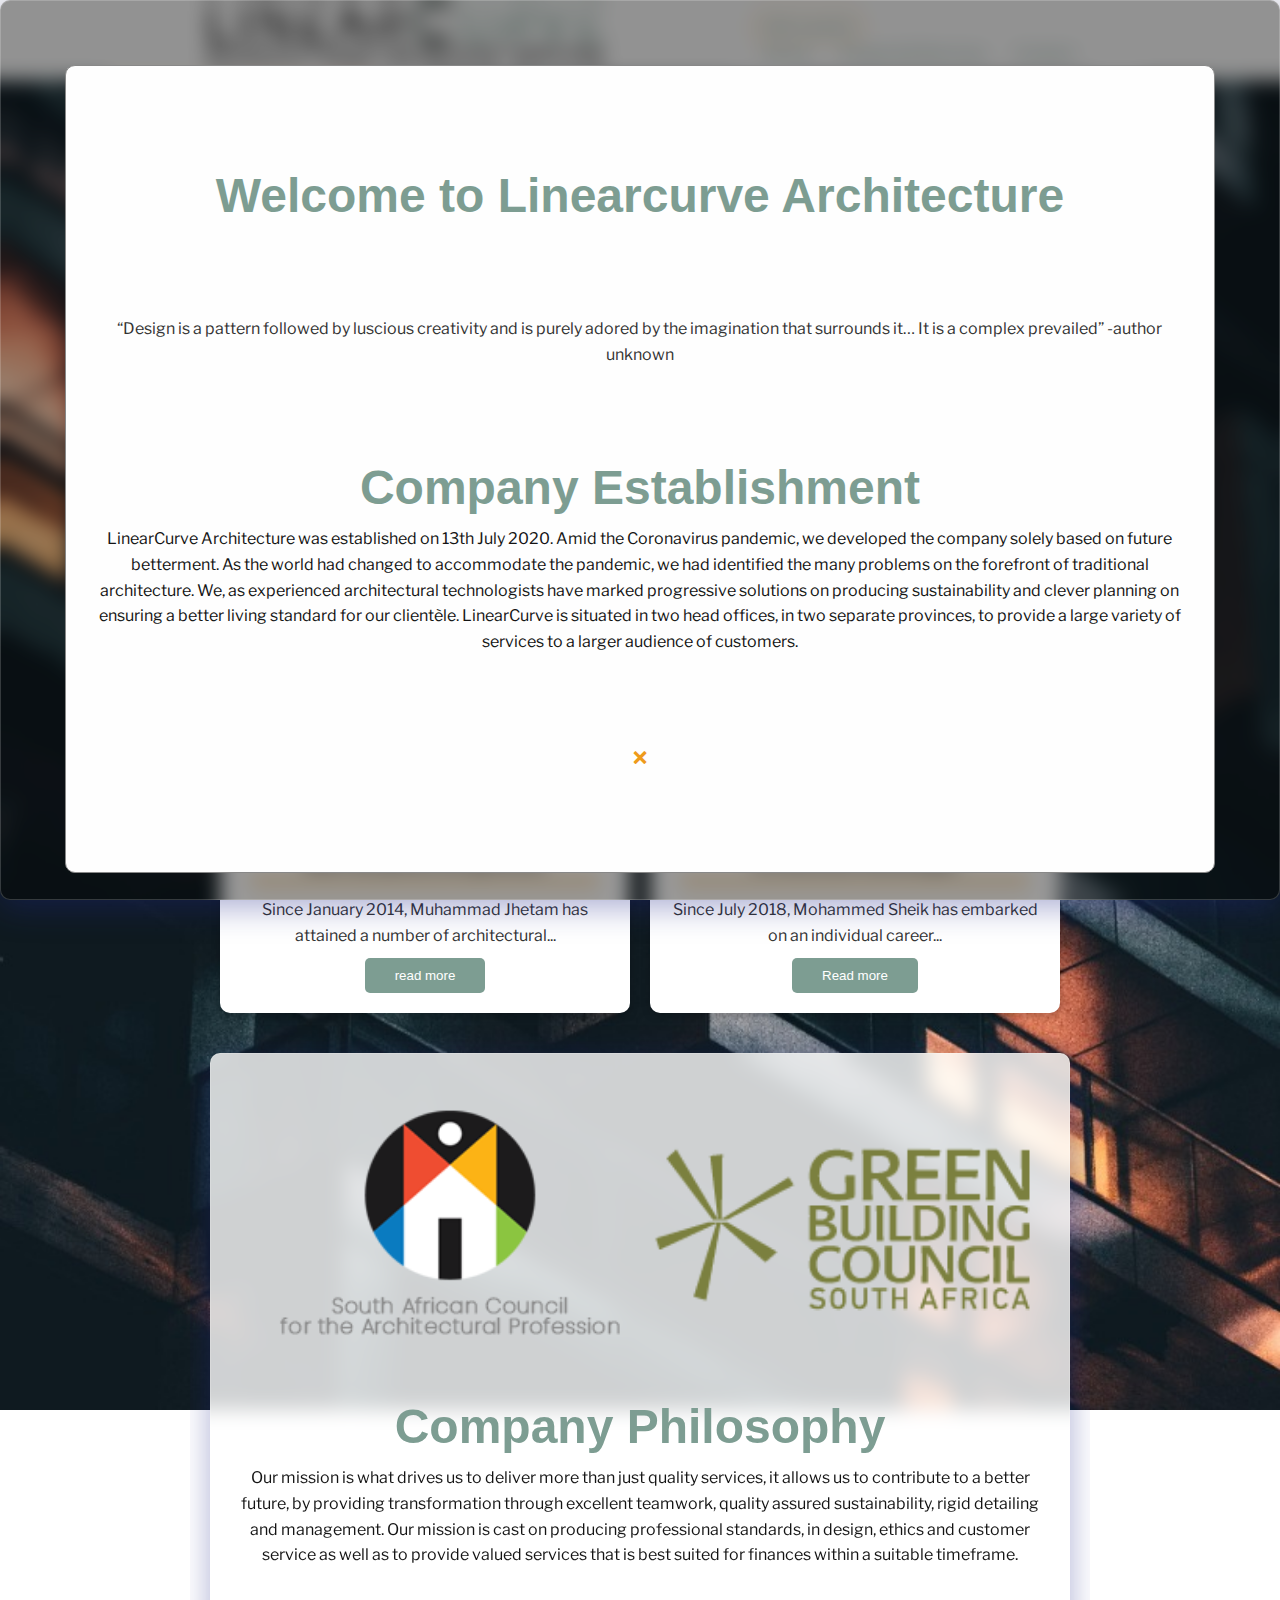
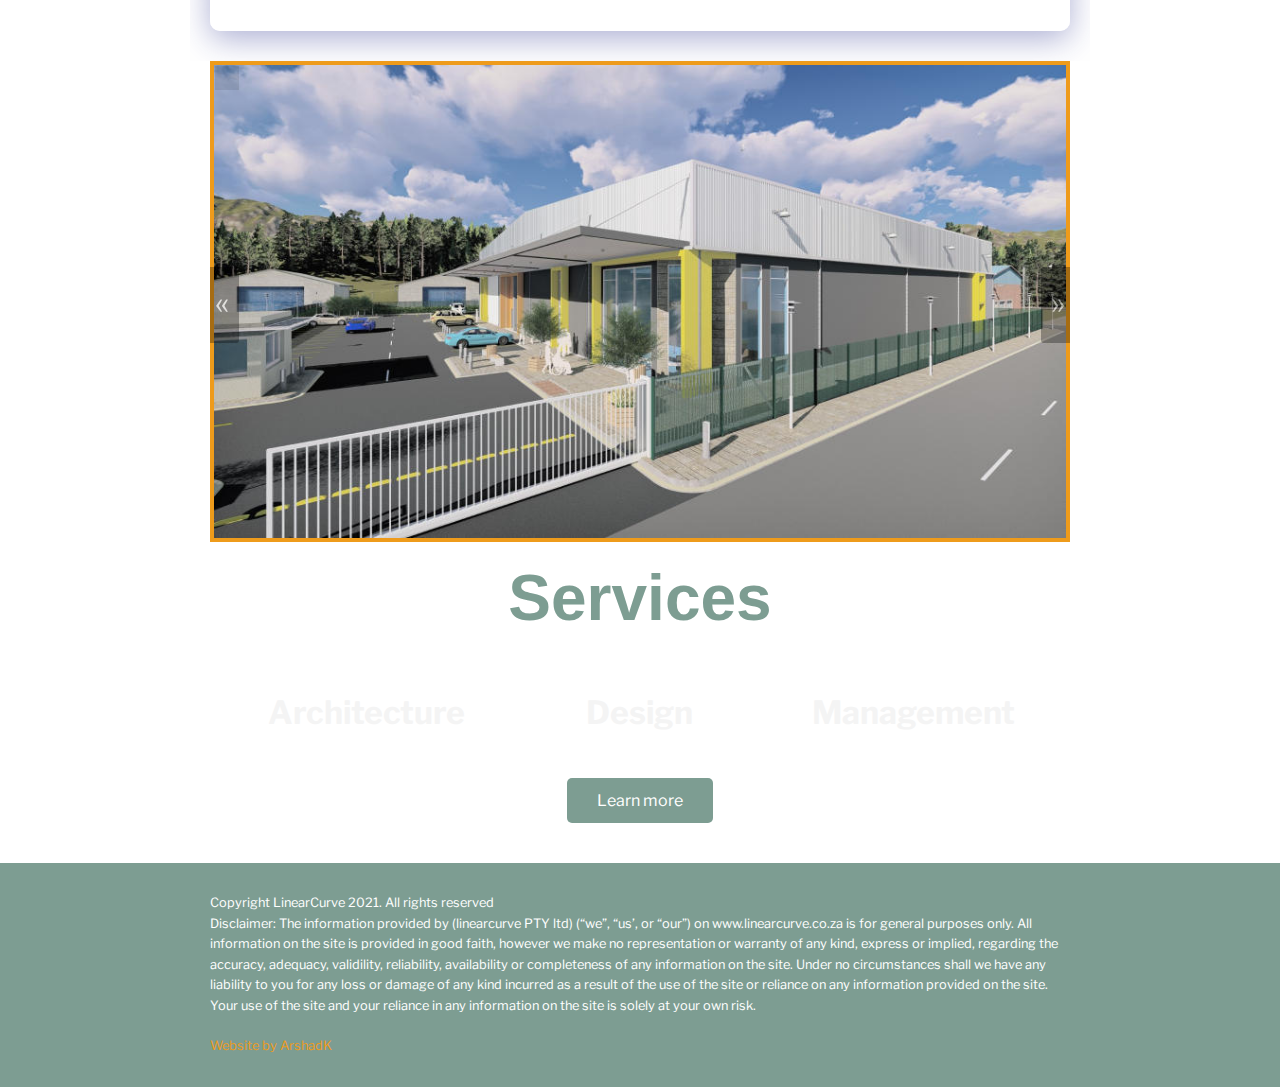
<file: index.html>
<!DOCTYPE html>
<html lang="en">
  <head>
    <meta charset="UTF-8" />
    <meta name="viewport" content="width=device-width, initial-scale=1.0" />
    <link
      rel="stylesheet"
      href="https://cdnjs.cloudflare.com/ajax/libs/font-awesome/5.15.1/css/all.min.css"
      integrity="sha512-+4zCK9k+qNFUR5X+cKL9EIR+ZOhtIloNl9GIKS57V1MyNsYpYcUrUeQc9vNfzsWfV28IaLL3i96P9sdNyeRssA=="
      crossorigin="anonymous"
    />
    <link rel="stylesheet" href="./styles/utilities.css" />
    <link rel="stylesheet" href="./styles/styles.css" />
    <script src="./scripts/scripts.js" defer></script>
    <script src="./scripts/button.js" defer></script>
    <script src="http://hammerjs.github.io/dist/hammer.min.js"></script>

    <title>LinearCurve | Architecture Design Management</title>
  </head>
  <body>
    <!-- Modal -->

    <div id="myModal" class="modal text-center center">
      <!-- Modal content -->
      <div class="modal-content modal-text">
        <h1 class="font2 lg bold text-primary">Welcome to Linearcurve Architecture</h1>
        <p>“Design is a pattern followed by luscious creativity and is purely adored by the imagination that surrounds it… It is a complex prevailed” -author unknown</p>
        <div class="text-center">
          <h1 class="text-primary lg bold font2">Company Establishment</h1>

          <p class="text-dark text-center">
            LinearCurve Architecture was established on 13th July 2020. Amid the
            Coronavirus pandemic, we developed the company solely based on
            future betterment. As the world had changed to accommodate the
            pandemic, we had identified the many problems on the forefront of
            traditional architecture. We, as experienced architectural
            technologists have marked progressive solutions on producing
            sustainability and clever planning on ensuring a better living
            standard for our clientèle. LinearCurve is situated in two head
            offices, in two separate provinces, to provide a large variety of
            services to a larger audience of customers.
          </p>
        </div>
        
        <span class="close">&times;</span>
      </div>
    </div>

    <!-- Scroll to top -->

    <button onclick="topFunction()" id="myBtn" title="Go to top" class="btn">
      Top <i class="arrow up"></i>
    </button>

    <!-- Navbar -->

    <div class="navbar" id="navbar">
      <div class="nav-container flex">
        <a href="index.html" class="logo-a"
          ><img
            src="./images/linearcurve-logo.png"
            alt="logo"
            class="logo hover"
        /></a>
        <div>
          <nav class="social-nav flex">
            <a href="contact.html" class="btn btn-outline2 shown"
              >Get a quote</a
            >
            <ul>
              <li class="hover">
                <a href="https://www.facebook.com/linearcurveSA" target="blank"
                  ><i class="fab fa-facebook-square"></i
                ></a>
              </li>
              <li class="hover">
                <a
                  href="https://www.instagram.com/linear_curve_sa/?hl=en"
                  target="blank"
                  ><i class="fab fa-instagram"></i
                ></a>
              </li>
              <li class="hover">
                <a href="#" target="blank"><i class="fab fa-youtube"></i></a>
              </li>
              <li class="hover">
                <a href="#" target="blank"><i class="fab fa-twitter"></i></a>
              </li>
              <li>
                <a href="contact.html" class="btn btn-outline2 hidden-nav"
                  >Get a quote</a
                >
              </li>
            </ul>
          </nav>
          <nav class="page-nav flex">
            <ul>
              <li class="hover"><a href="index.html">Home</a></li>
              <li class="hover">
                <a href="projects.html">Projects & Services</a>
              </li>
              <li class="hover"><a href="contact.html">Contact</a></li>
              
            </ul>
          </nav>
        </div>
      </div>
    </div>

    <!-- Hero -->
    <section class="hero container slide-in-right">
      <div class="glass">
        <h1 class="font2">Our Vision</h1>
        <p>
          Our vision is to continuously promote modern sustainable design
          methods within architecture, in-line with the african vision. Our name
          will be known for providing an efficient and resilient african
          business that thrives in client satisfaction in both local and global
          market sector. Our vision is to be the competitor of choice among the
          nation while sustaining expert level skillsets and state of the art
          technology. Our main vision is to expand human potential and ambition
          by creating suitable comfortable environments for livelihood.
        </p>
        <a href="projects.html" class="btn hero-button">Learn more</a>
      </div>
    </section>

    <!-- Directors -->

    <section class="directors container fade-in-fwd">
      <div class="flex">
        <div class="card flex card-d">
          <img src="./images/linearcurve-favicon.png"></img>

          <h1 class="bold md font2">Muhammad</h1>
          <h1 class="bold md font2">Jhetam</h1>
          <h4>Architectural Technologist</h4>
          <h4>Multi-disciplinary Draughtsman</h4>
          <hr class="line" />
          <hr class="line" />
          <p>
            Since January 2014, Muhammad Jhetam has attained a number of architectural<span id='dots'>...</span><span id='more'> qualifications while been in the service of 3 recognised architectural companies in Johannesburg and Durban. Since 2020, he has co-founded and directed LinearCurve Architecture with Mohammed Sheik and ever since gained additional experience in management and marketing skills as well as leadership qualities. 
He has played a part of a number of projects specializing in residential and warehousing. With a positive attitude in the work environment, Muhammad has worked well in teams and individually producing quality services from inception to close out, ranging from timeous deadlines, design, detailing, sustainability and aesthetics. 
His professional character allows for a smooth transition in gaining potential prospects and producing a professional successful business which ensures an improved architectural environment.</span>
          </p>
          <button  onClick='readMore()' id="moreBtn" class=" btn">read more</button>
        </div>
        <div class="card flex card-d">
          <img src="./images/linearcurve-favicon.png"></img>
          <h1 class="bold md font2">Mohammed</h1>
          <h1 class="bold md font2">Sheik</h1>
          <h4>Senior Professional<br />Architectural Technologist</h4>
          <hr class="line" />
          <hr class="line" />
          <p>
            Since July 2018, Mohammed Sheik has embarked on an individual career<span id='dots2'>...</span><span id='more2'> path after having been in the service of four well known architectural practises for 30 years. He has played a key role on a wide spectrum of projects as both part of a team and individually managing large scale projects from inception to close out. His role as project architect on various significant projects, makes him ideally suited in filling the inspirations of his diverse client base, especially in terms of appraisal, design, aesthetics, ergonomics, construction, management, sustainability and delivery.</span></p>
         
          <button onclick="readMore2()" id="moreBtn2" class="btn">
            Read more
          </button>
        </div>
      </div>
    </section>

    <!-- Certifications and Philosophy -->

    <section class="container cert slide-in-bottom">
      <div class="glass">
        <div class="flex">
          <img src="./images/sacap.png" alt="sacap logo" />
          <img src="./images/GBCSA.png" alt="gbcsa logo" />
        </div>
        <div class="text-center my-3">
          <h1 class="text-primary lg bold font2">Company Philosophy</h1>
          <p class="text-dark">
            Our mission is what drives us to deliver more than just quality
            services, it allows us to contribute to a better future, by
            providing transformation through excellent teamwork, quality assured
            sustainability, rigid detailing and management. Our mission is cast
            on producing professional standards, in design, ethics and customer
            service as well as to provide valued services that is best suited
            for finances within a suitable timeframe.
          </p>
        </div>
        
      </div>
    </section>

    <!-- Gallery -->

    <section class="gallery container">
      <div class="gallery-container">
        <div class="bss-slides demo1" tabindex="1">
          <figure>
            <img src="./images/1-warehouse/warehouse1.jpg" />
          </figure>
          <figure>
            <img src="./images/2-HouseLatiff/latiff1.jpg" />
          </figure>
          <figure>
            <img src="./images/3-HouseNagdee/nagdee1.jpg" />
          </figure>
          <figure>
            <img src="./images/4-HouseGovender/govender1.jpg" />
          </figure>
          <figure>
            <img src="./images/5-zembezi/zembezi1.jpg" />
          </figure>
          <figure>
            <img src="./images/6-HouseFakir/fakir1.jpg" />
          </figure>
          <figure>
            <img
              src="./images/7-HouseNagdeeOutside/nagdee-out1.jpg"
            />
          </figure>
          <figure>
            <img src="./images/8-HouseNkabinde/nkabinde1.jpg" />
          </figure>
          <figure>
            <img src="./images/9-IEC/iec1.jpg" />
          </figure>
          <figure>
            <img src="./images/10-ResBlocks/resblocks1.jpg" />
          </figure>
          <figure>
            <img src="./images/11-SastriGardens/sastri1.jpg" />
          </figure>
          <figure>
            <img
              src="./images/12-UnicitiZululand/uniciti1.jpg"
            />
          </figure>
        </div>
      </div>
    </section>

    <!-- Services -->

    <section class="services flex container">
      <div class="container">
        <h1 class="text-primary xl bold text-center font2">Services</h1>
        <div class="service-cards text-center flex md">
          <div class="service-card">
            <i class="fa fa-university text-secondary" aria-hidden="true"></i>
            <h3 class="">Architecture</h3>
          </div>
          <div class="service-card">
            <i class="fa fa-university text-secondary" aria-hidden="true"></i>
            <h3 class="text-light">Design</h3>
          </div>
          <div class="service-card">
            <i class="fa fa-university text-secondary" aria-hidden="true"></i>
            <h3 class="text-light">Management</h3>
          </div>
        </div>
        <div class="services-button flex">
          <a href="projects.html" class="btn">Learn more</a>
        </div>
      </div>
    </section>

    <!-- Testimonials -->

    <!-- <section class="testimonials flex">
      <div class="container">
        <h1 class="text-primary xl bold text-center">Testimonials</h1>
        <div class="diamonds flex">
          <div class="diamond"></div>
          <div class="diamond"></div>
          <div class="diamond"></div>
        </div>
      </div>
    </section> -->

    <footer class="footer bg-primary xs">
      <div class="container">
        <p>
          Copyright LinearCurve 2021. All rights reserved
          <br />
          Disclaimer: The information provided by (linearcurve PTY ltd) (“we”,
          “us’, or “our”) on www.linearcurve.co.za is for general purposes only.
          All information on the site is provided in good faith, however we make
          no representation or warranty of any kind, express or implied,
          regarding the accuracy, adequacy, validility, reliability,
          availability or completeness of any information on the site. Under no
          circumstances shall we have any liability to you for any loss or
          damage of any kind incurred as a result of the use of the site or
          reliance on any information provided on the site. Your use of the site
          and your reliance in any information on the site is solely at your own
          risk.
        </p>
         <div class="flex">
          <p class="text-secondary">
            <a href="www.arshadk.co.za">Website by ArshadK</a>
          </p>
          <p class="counter text-secondary">
            <script
              type="text/javascript"
              src="./counter/counter.php?page=index"
            ></script>
          </p>
        </div>
      </div>
    </footer>
  </body>
</html>
</file>
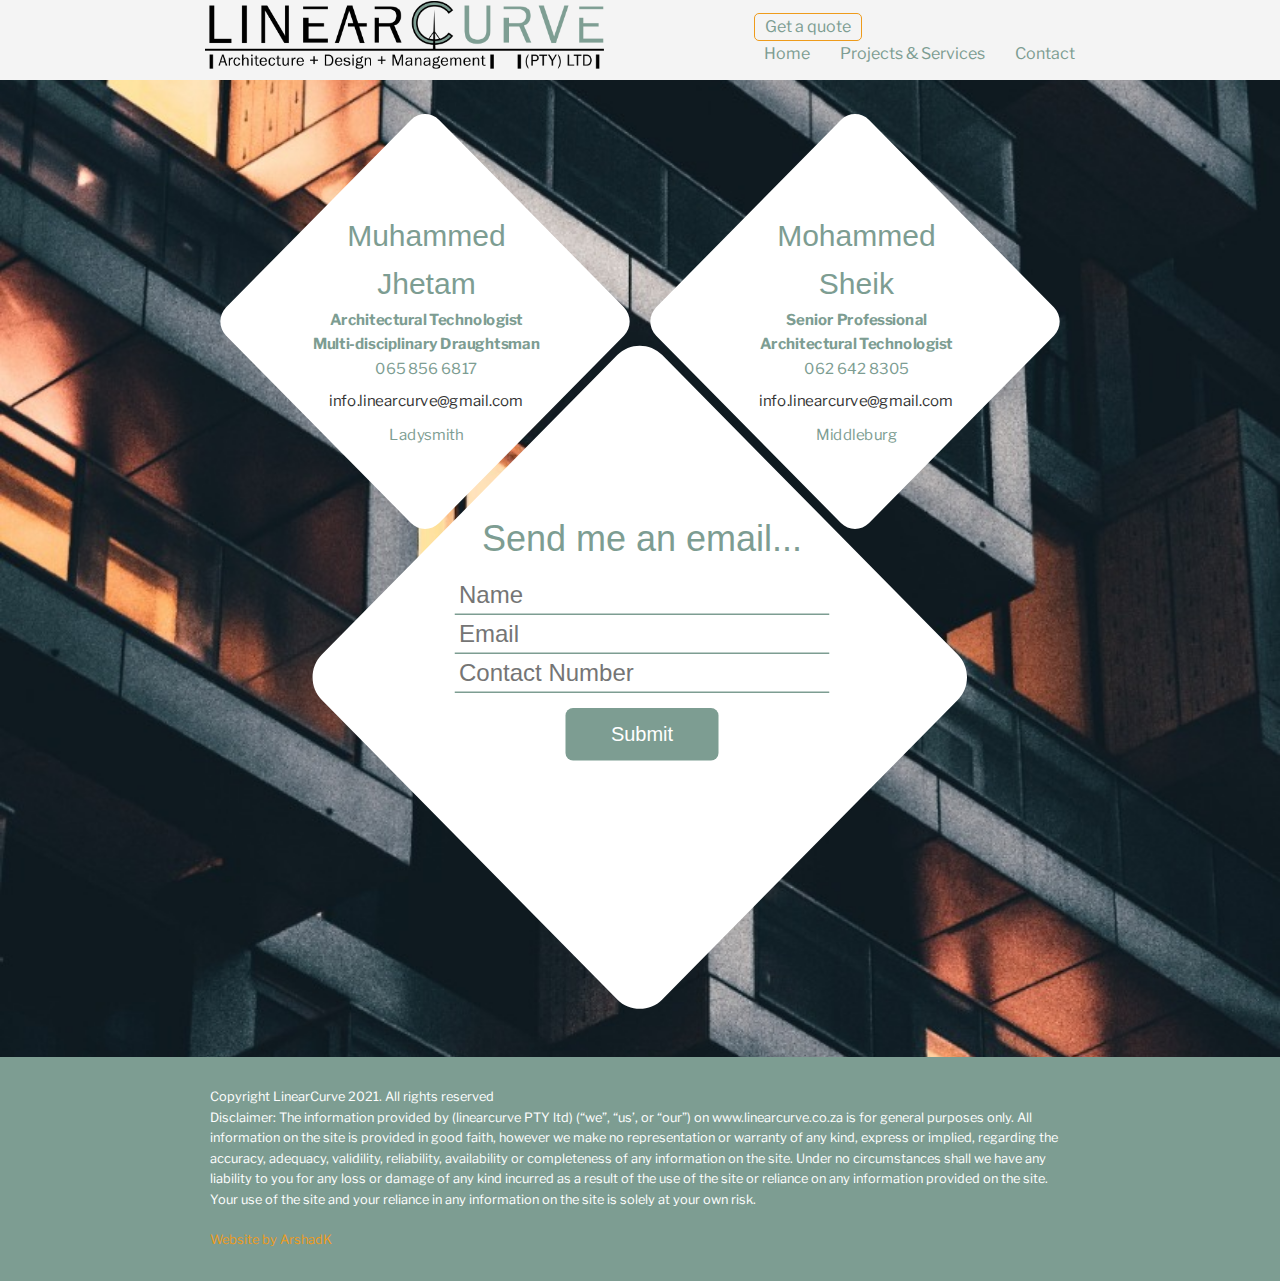
<file: contact.html>
<!DOCTYPE html>
<html lang="en">
  <head>
    <meta charset="UTF-8" />
    <meta name="viewport" content="width=device-width, initial-scale=1.0" />
    <link
      rel="stylesheet"
      href="https://cdnjs.cloudflare.com/ajax/libs/font-awesome/5.15.1/css/all.min.css"
      integrity="sha512-+4zCK9k+qNFUR5X+cKL9EIR+ZOhtIloNl9GIKS57V1MyNsYpYcUrUeQc9vNfzsWfV28IaLL3i96P9sdNyeRssA=="
      crossorigin="anonymous"
    />
    <link rel="stylesheet" href="./styles/utilities.css" />
    <link rel="stylesheet" href="./styles/styles.css" />
    <script src="./scripts/button.js" defer></script>

    <title>LinearCurve</title>
  </head>
  <body>
    <!-- Scroll to top -->

    <button onclick="topFunction()" id="myBtn" title="Go to top" class="btn">
      Top <i class="arrow up"></i>
    </button>

    <!-- Navbar -->

    <div class="navbar" id="navbar">
      <div class="nav-container flex">
        <a href="index.html" class="logo-a"
          ><img
            src="./images/linearcurve-logo.png"
            alt="logo"
            class="logo hover"
        /></a>
        <div>
          <nav class="social-nav flex">
            <a href="contact.html" class="btn btn-outline2 shown"
              >Get a quote</a
            >
            <ul>
              <li class="hover">
                <a href="https://www.facebook.com/linearcurveSA" target="blank"
                  ><i class="fab fa-facebook-square"></i
                ></a>
              </li>
              <li class="hover">
                <a
                  href="https://www.instagram.com/linear_curve_sa/?hl=en"
                  target="blank"
                  ><i class="fab fa-instagram"></i
                ></a>
              </li>
              <li class="hover">
                <a href="#" target="blank"><i class="fab fa-youtube"></i></a>
              </li>
              <li class="hover">
                <a href="#" target="blank"><i class="fab fa-twitter"></i></a>
              </li>
              <li>
                <a href="contact.html" class="btn btn-outline2 hidden-nav"
                  >Get a quote</a
                >
              </li>
            </ul>
          </nav>
          <nav class="page-nav flex">
            <ul>
              <li class="hover"><a href="index.html">Home</a></li>
              <li class="hover">
                <a href="projects.html">Projects & Services</a>
              </li>
              <li class="hover"><a href="contact.html">Contact</a></li>
            </ul>
          </nav>
        </div>
      </div>
    </div>

    <!-- Contact -->

    <div class="contact-section container">
      <div class="contact-diamond flex text-center text-primary">
        <svg
          width="437"
          height="443"
          viewBox="0 0 437 443"
          fill="none"
          xmlns="http://www.w3.org/2000/svg"
          class="slide-in-left"
        >
          <path
            d="M233.51 436.26C225.23 444.652 211.806 444.652 203.524 436.26L6.57832 236.693C-1.7014 228.302 -1.7014 214.699 6.57832 206.308L203.524 6.73903C211.806 -1.65097 225.23 -1.65097 233.51 6.73903L430.456 206.308C438.736 214.699 438.736 228.302 430.456 236.693L233.51 436.26Z"
            fill="white"
          />
          <foreignobject x="95 " y="105" width="250" height="250">
            <div class="md font2">Muhammed Jhetam</div>
            <div class="bold">
              Architectural Technologist Multi-disciplinary Draughtsman
            </div>
            <div>065 856 6817</div>
            <p>
              <a href="mailto:info.linearcurve@gmail.com" class="contact-email">
                info.linearcurve@gmail.com
              </a>
            </p>
            <div>Ladysmith</div>
            <div>Kwazulu Natal</div>
            <div>3370</div>
          </foreignobject>
        </svg>
        <svg
          width="437"
          height="443"
          viewBox="0 0 437 443"
          fill="none"
          xmlns="http://www.w3.org/2000/svg"
          class="slide-in-right"
        >
          <path
            d="M233.51 436.26C225.23 444.652 211.806 444.652 203.524 436.26L6.57832 236.693C-1.7014 228.302 -1.7014 214.699 6.57832 206.308L203.524 6.73903C211.806 -1.65097 225.23 -1.65097 233.51 6.73903L430.456 206.308C438.736 214.699 438.736 228.302 430.456 236.693L233.51 436.26Z"
            fill="white"
          />
          <foreignobject x="95" y="105" width="250" height="250">
            <div class="md font2">Mohammed Sheik</div>
            <div class="bold">
              Senior Professional Architectural Technologist
            </div>
            <div>062 642 8305</div>
            <p>
              <a href="mailto:info.linearcurve@gmail.com" class="contact-email">
                info.linearcurve@gmail.com
              </a>
            </p>
            <div>Middleburg</div>
            <div>Mpumalanga</div>
            <div>1055</div>
          </foreignobject>
        </svg>
        <svg
          width="437"
          height="443"
          viewBox="0 0 437 443"
          fill="none"
          xmlns="http://www.w3.org/2000/svg"
          class="slide-in-bottom hidden"
        >
          <path
            d="M233.51 436.26C225.23 444.652 211.806 444.652 203.524 436.26L6.57832 236.693C-1.7014 228.302 -1.7014 214.699 6.57832 206.308L203.524 6.73903C211.806 -1.65097 225.23 -1.65097 233.51 6.73903L430.456 206.308C438.736 214.699 438.736 228.302 430.456 236.693L233.51 436.26Z"
            fill="white"
          />
          <foreignobject x="95 " y="125" width="250" height="250">
            <section>
              <div>
                <div class="contact-form">
                  <h2 class="font2">Send me an email...</h2>
                  <form action="contactform.php" method="post">
                    <div class="form-control">
                      <input
                        type="text"
                        name="name"
                        placeholder="Name"
                        required
                      />
                    </div>
                    <div class="form-control">
                      <input
                        type="email"
                        name="email"
                        placeholder="Email"
                        required
                      />
                    </div>
                    <div class="form-control">
                      <input
                        type="text"
                        name="number"
                        placeholder="Contact Number"
                      />
                    </div>

                    <input
                      type="submit"
                      name="submit"
                      value="Submit"
                      class="btn btn-primary submit"
                    />
                  </form>
                </div>
              </div>
            </section>
          </foreignobject>
        </svg>
      </div>
      <div class="form-y text-center text-primary">
        <svg
          width="655.5"
          height="664.5"
          viewBox="0 0 437 443"
          fill="none"
          xmlns="http://www.w3.org/2000/svg"
          class="slide-in-bottom shown"
        >
          <path
            d="M233.51 436.26C225.23 444.652 211.806 444.652 203.524 436.26L6.57832 236.693C-1.7014 228.302 -1.7014 214.699 6.57832 206.308L203.524 6.73903C211.806 -1.65097 225.23 -1.65097 233.51 6.73903L430.456 206.308C438.736 214.699 438.736 228.302 430.456 236.693L233.51 436.26Z"
            fill="white"
          />
          <foreignobject x="95 " y="105" width="250" height="250">
            <section>
              <div>
                <div class="contact-form">
                  <h2 class="font2">Send me an email...</h2>
                  <form action="contactform.php" method="post">
                    <div class="form-control">
                      <input
                        type="text"
                        name="name"
                        placeholder="Name"
                        required
                      />
                    </div>
                    <div class="form-control">
                      <input
                        type="email"
                        name="email"
                        placeholder="Email"
                        required
                      />
                    </div>
                    <div class="form-control">
                      <input
                        type="text"
                        name="number"
                        placeholder="Contact Number"
                      />
                    </div>

                    <input
                      type="submit"
                      name="submit"
                      value="Submit"
                      class="btn btn-primary submit"
                    />
                  </form>
                </div>
              </div>
            </section>
          </foreignobject>
        </svg>
        <script language="JavaScript">
          var frmvalidator = new Validator('myemailform');
          frmvalidator.addValidation('name', 'req', 'Please provide your name');
          frmvalidator.addValidation(
            'email',
            'req',
            'Please provide your email'
          );
          frmvalidator.addValidation(
            'email',
            'email',
            'Please enter a valid email address'
          );
        </script>
      </div>
    </div>

    <!-- Footer -->

    <footer class="footer bg-primary xs">
      <div class="container">
        <p>
          Copyright LinearCurve 2021. All rights reserved
          <br />
          Disclaimer: The information provided by (linearcurve PTY ltd) (“we”,
          “us’, or “our”) on www.linearcurve.co.za is for general purposes only.
          All information on the site is provided in good faith, however we make
          no representation or warranty of any kind, express or implied,
          regarding the accuracy, adequacy, validility, reliability,
          availability or completeness of any information on the site. Under no
          circumstances shall we have any liability to you for any loss or
          damage of any kind incurred as a result of the use of the site or
          reliance on any information provided on the site. Your use of the site
          and your reliance in any information on the site is solely at your own
          risk.
        </p>
        <div class="flex">
          <p class="text-secondary">
            <a href="www.arshadk.co.za">Website by ArshadK</a>
          </p>
          <p class="counter text-secondary">
            <script
              type="text/javascript"
              src="./counter/counter.php?page=index"
            ></script>
          </p>
        </div>
      </div>
    </footer>
  </body>
</html>
</file>
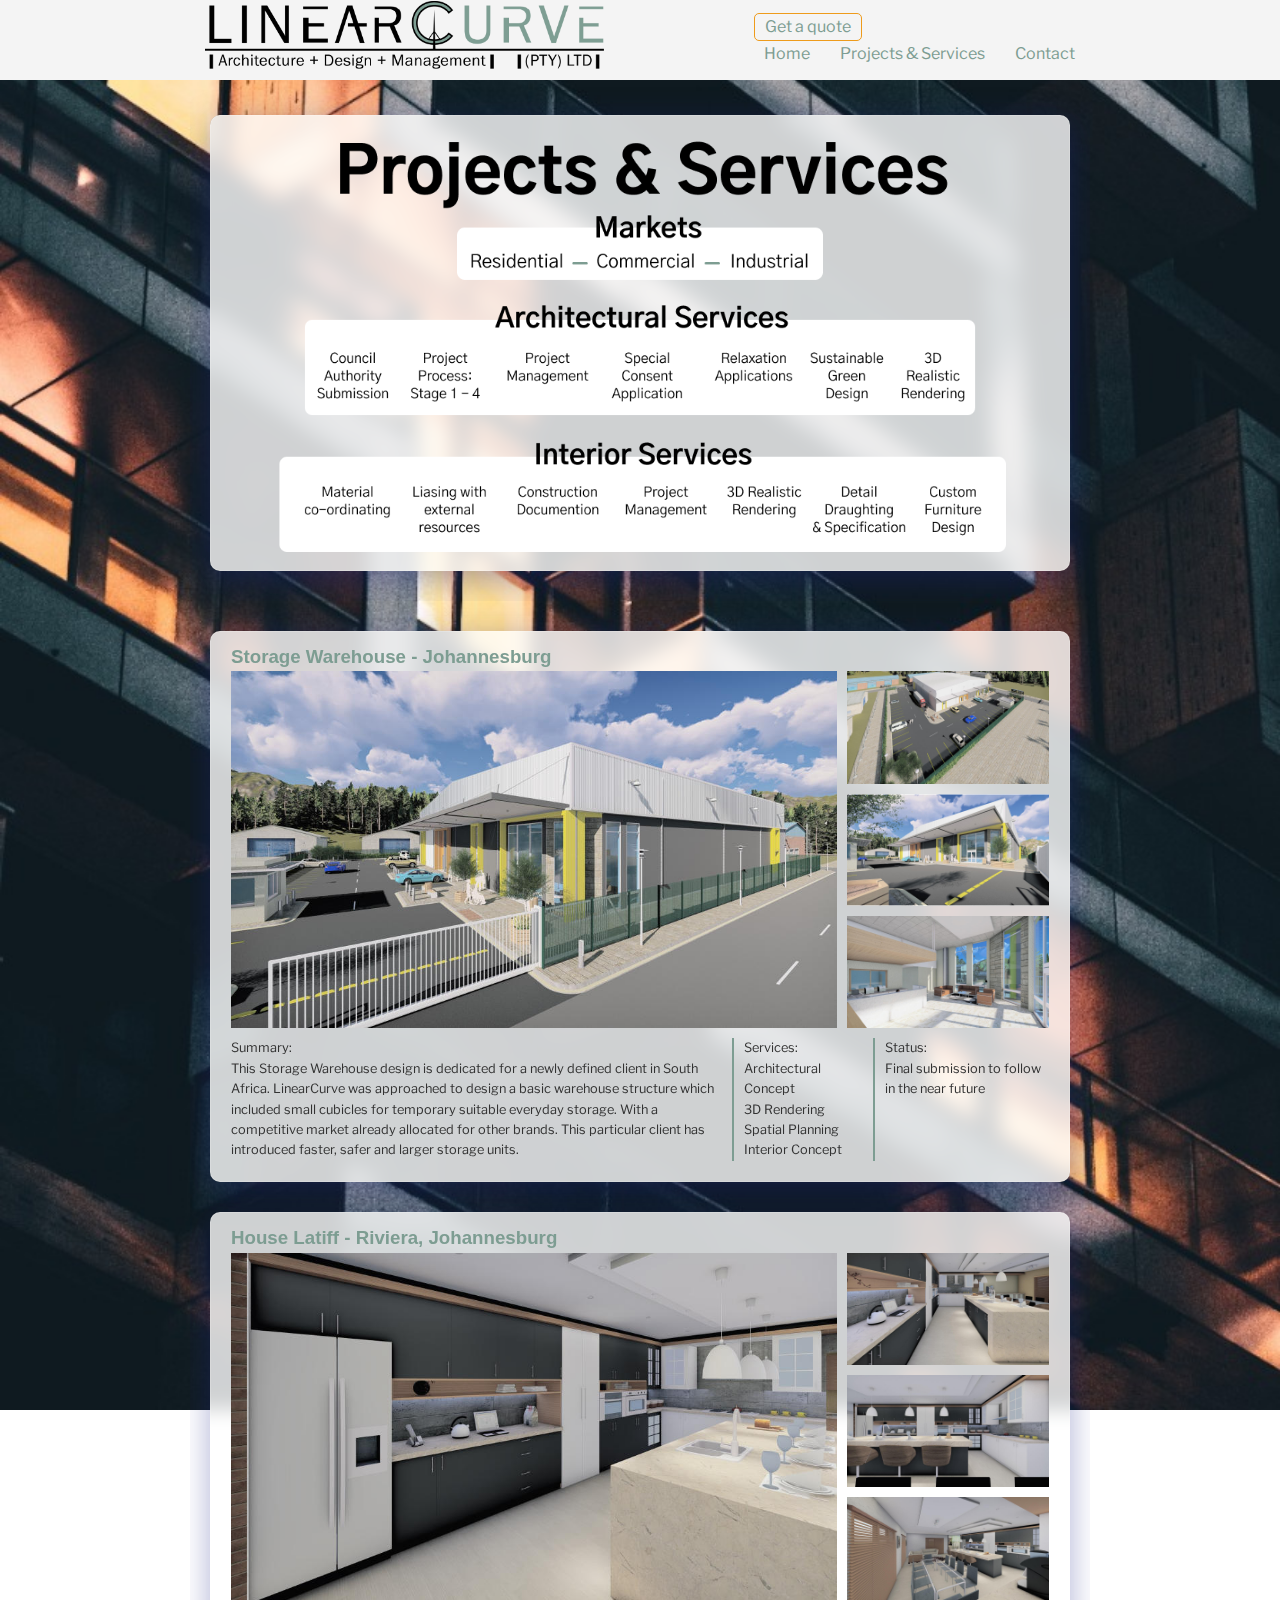
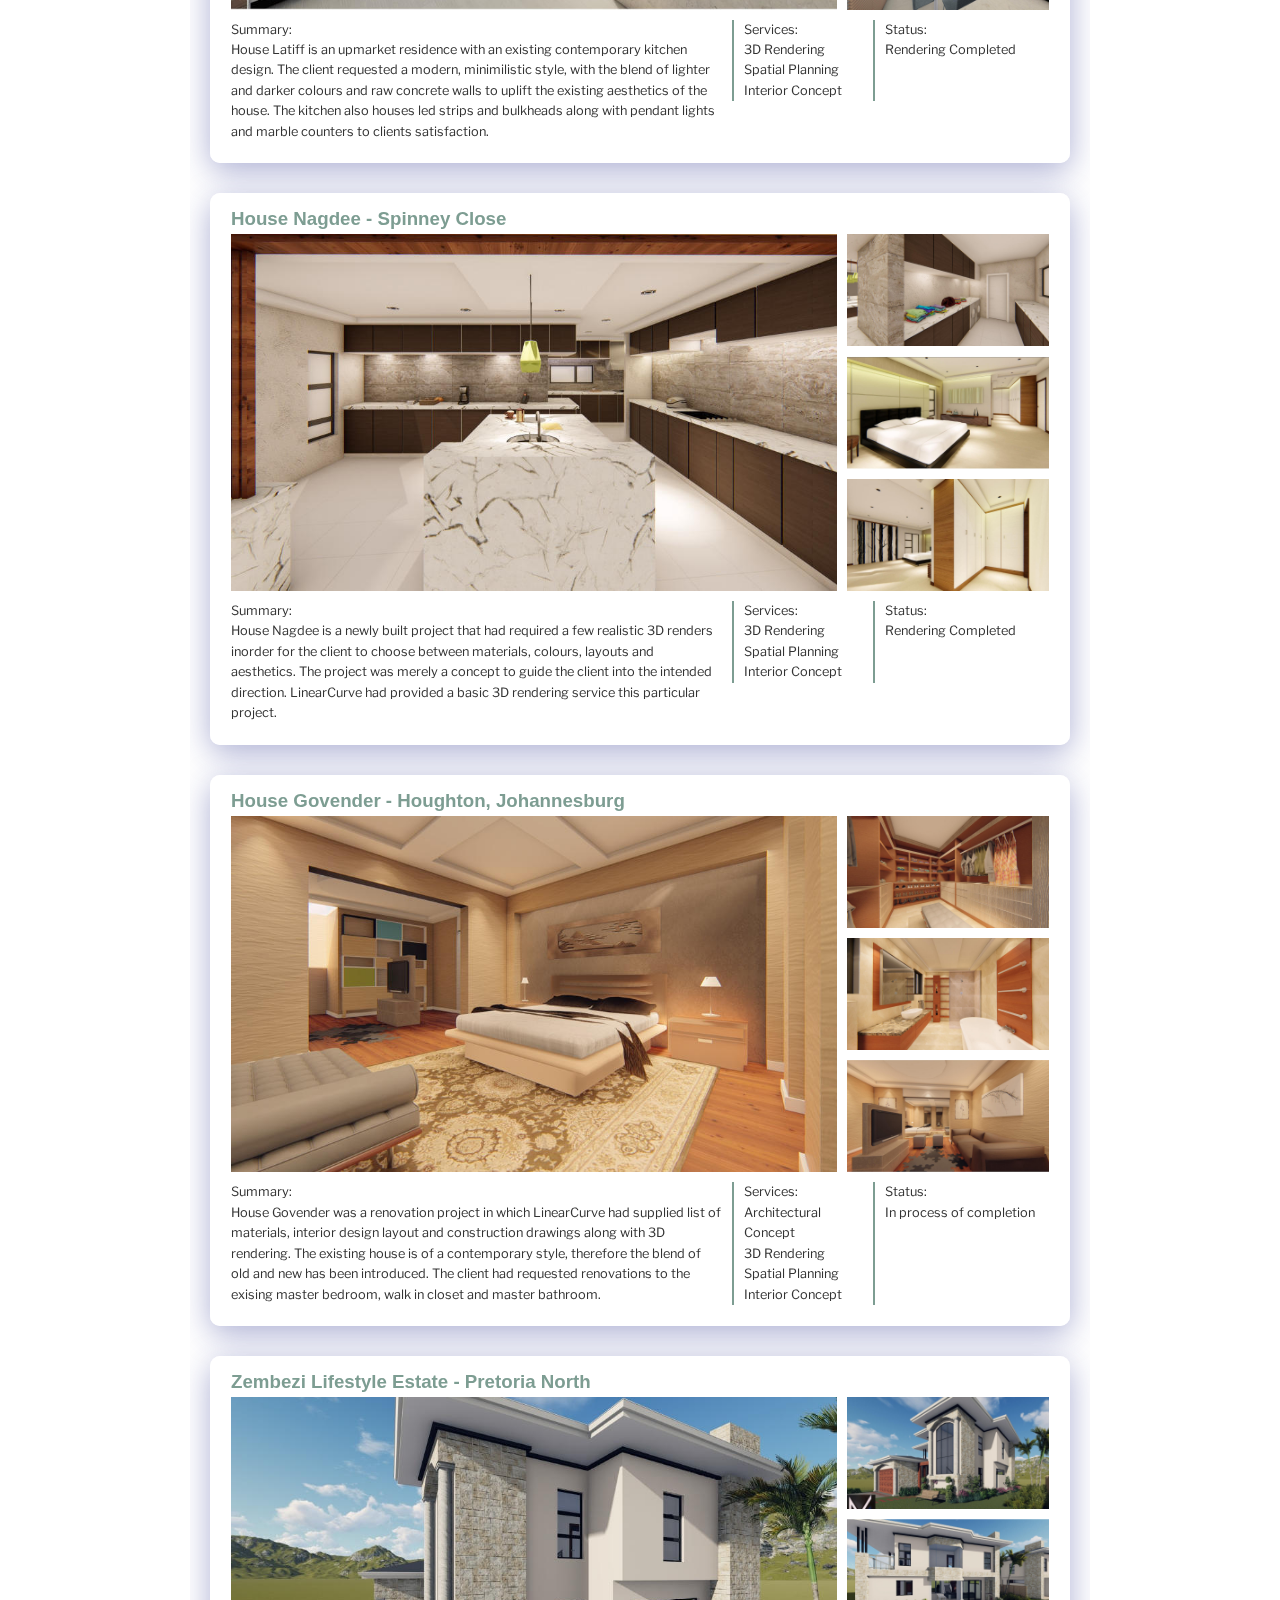
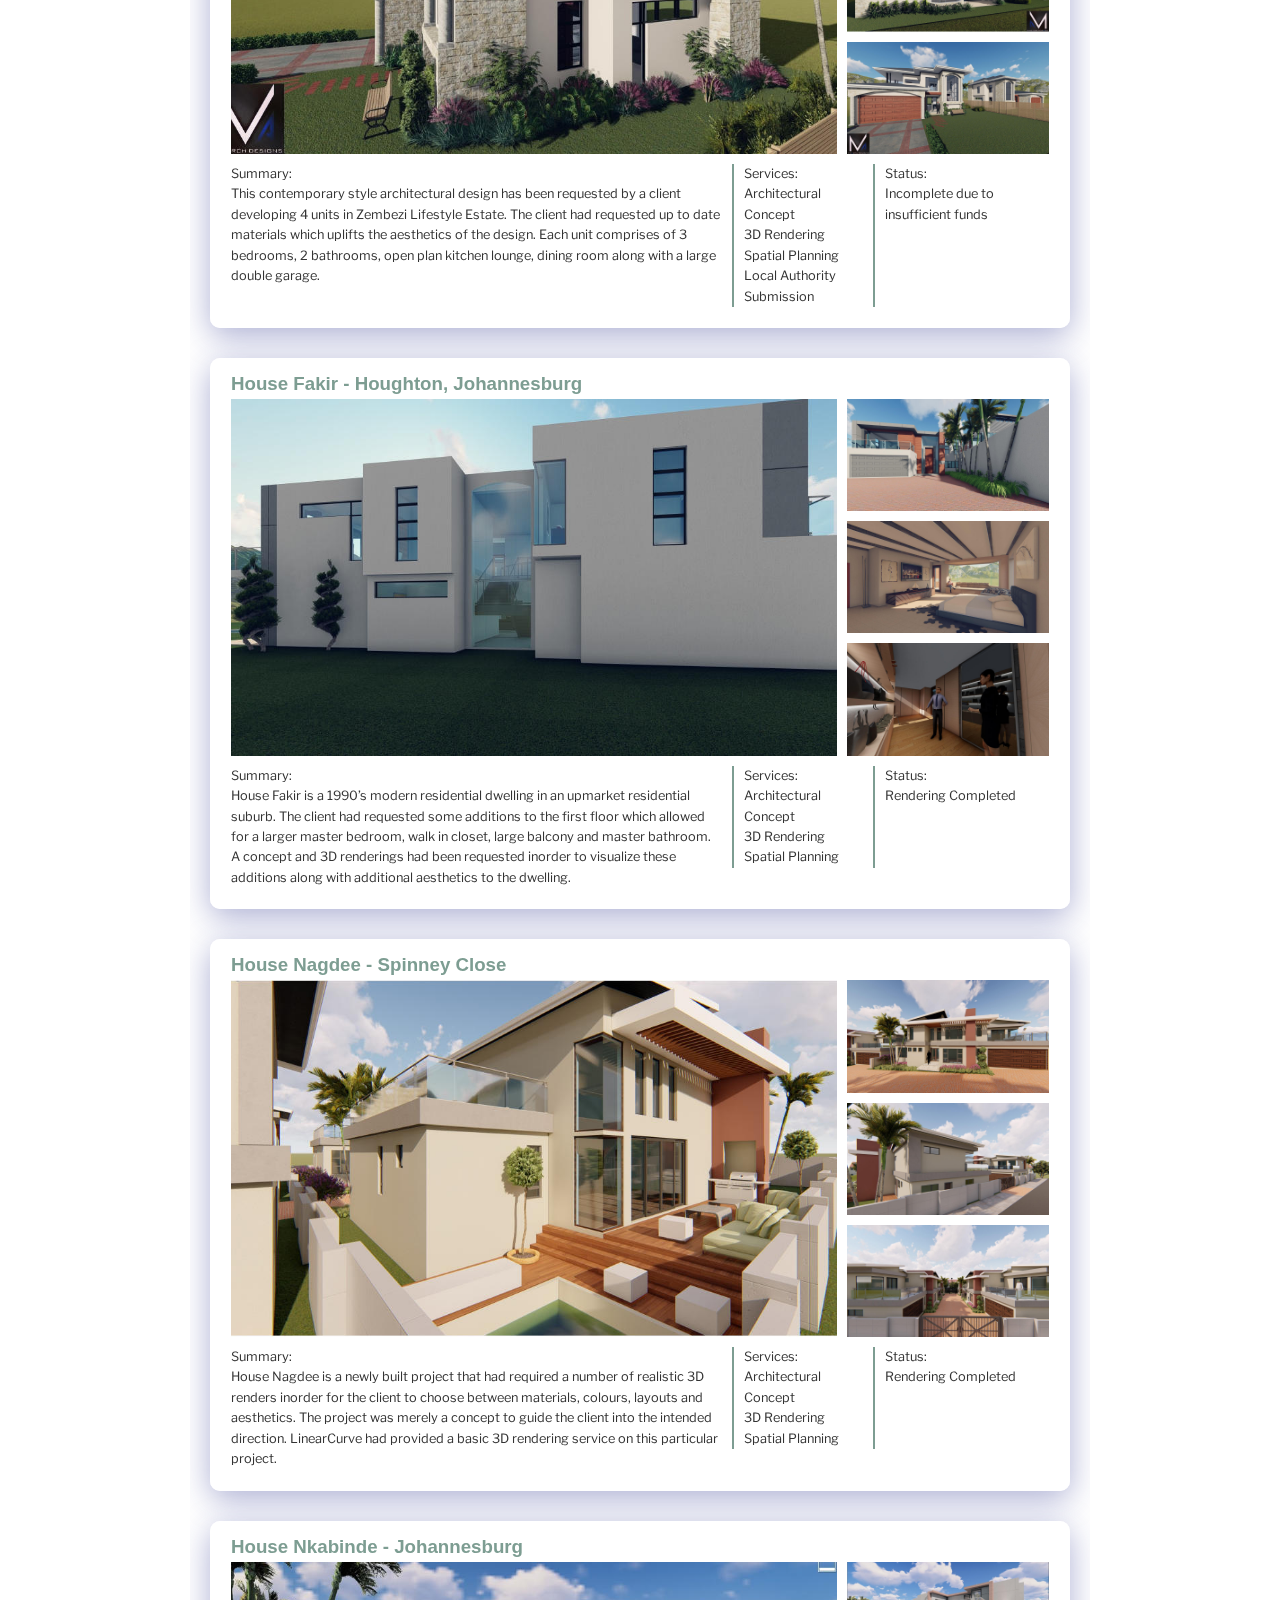
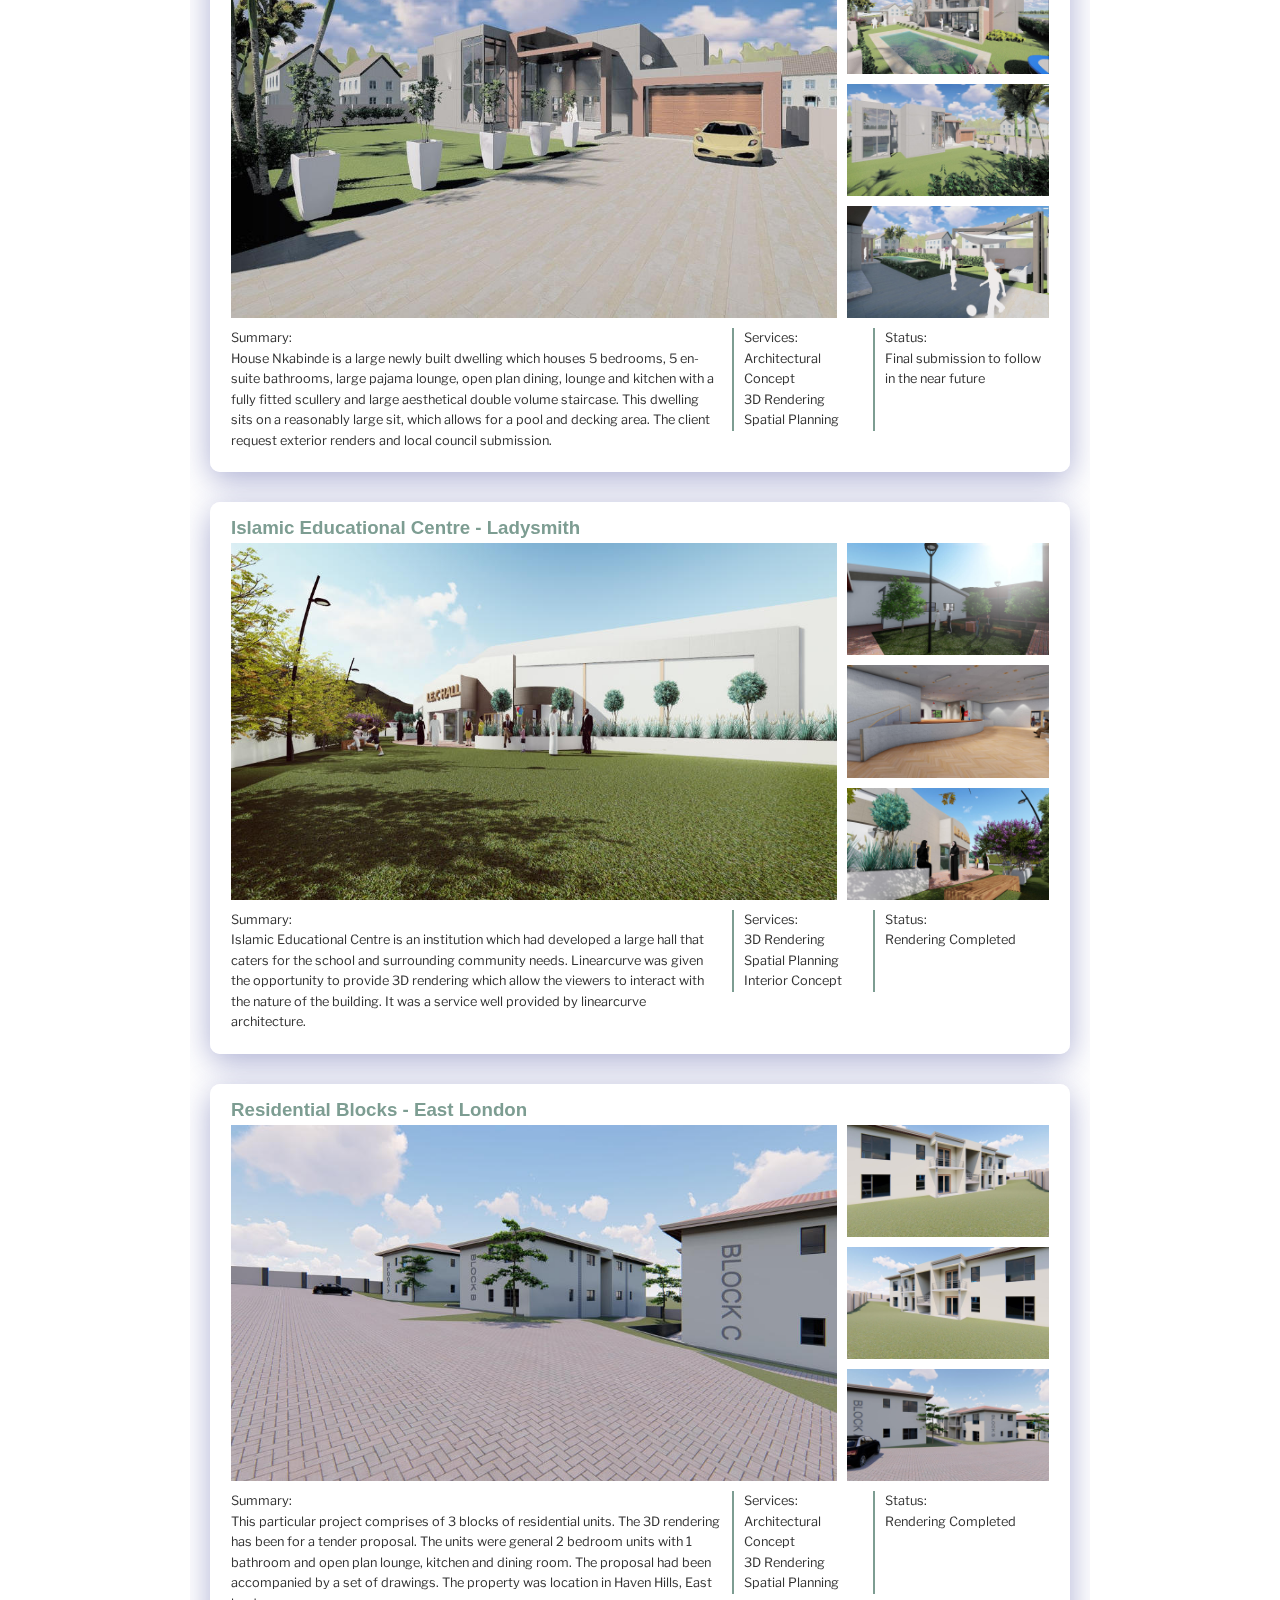
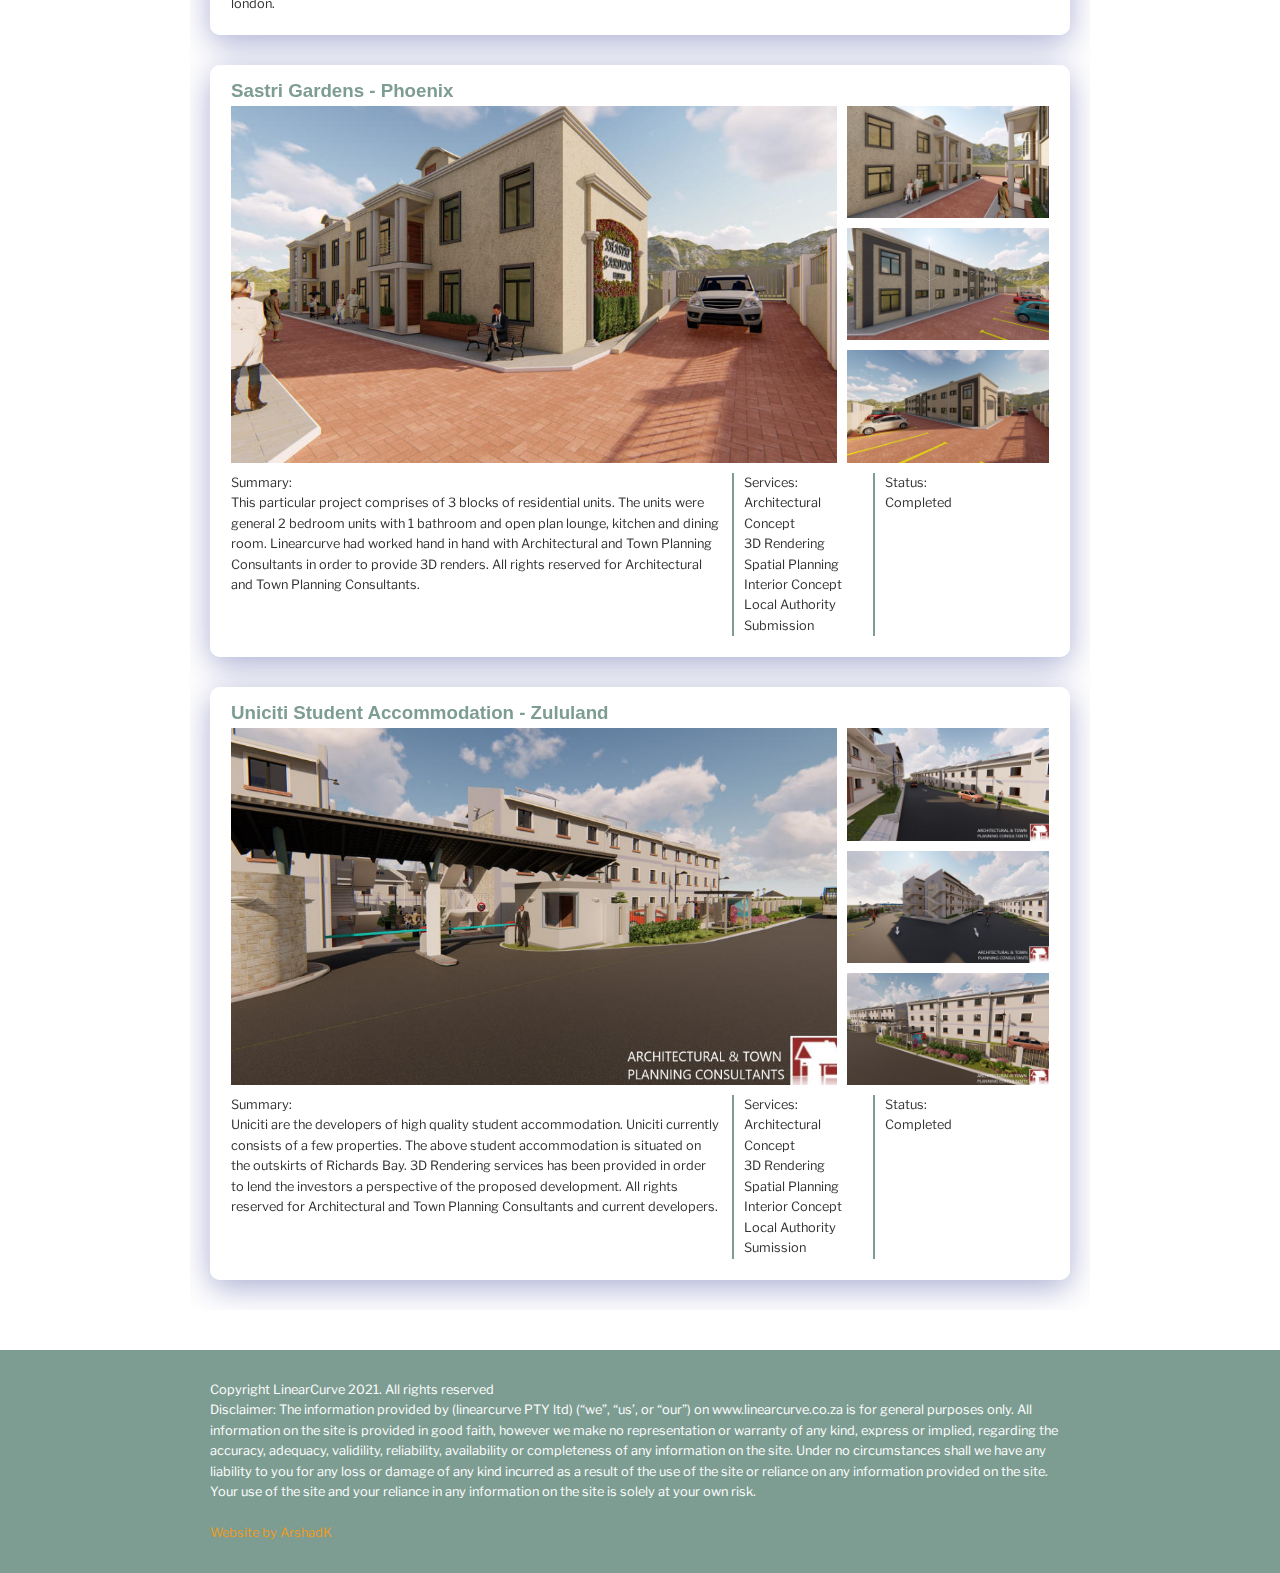
<file: projects.html>
<!DOCTYPE html>
<html lang="en">
  <head>
    <meta charset="UTF-8" />
    <meta name="viewport" content="width=device-width, initial-scale=1.0" />
    <link
      rel="stylesheet"
      href="https://cdnjs.cloudflare.com/ajax/libs/font-awesome/5.15.1/css/all.min.css"
      integrity="sha512-+4zCK9k+qNFUR5X+cKL9EIR+ZOhtIloNl9GIKS57V1MyNsYpYcUrUeQc9vNfzsWfV28IaLL3i96P9sdNyeRssA=="
      crossorigin="anonymous"
    />
    <link rel="stylesheet" href="./styles/utilities.css" />
    <link rel="stylesheet" href="./styles/styles.css" />
    <script src="./scripts/button.js" defer></script>

    <title>LinearCurve</title>
  </head>
  <body>
    <!-- Scroll to top -->

    <button onclick="topFunction()" id="myBtn" title="Go to top" class="btn">
      Top <i class="arrow up"></i>
    </button>

    <!-- Navbar -->

    <div class="navbar" id="navbar">
      <div class="nav-container flex">
        <a href="index.html" class="logo-a"
          ><img
            src="./images/linearcurve-logo.png"
            alt="logo"
            class="logo hover"
        /></a>
        <div>
          <nav class="social-nav flex">
            <a href="contact.html" class="btn btn-outline2 shown"
              >Get a quote</a
            >
            <ul>
              <li class="hover">
                <a href="https://www.facebook.com/linearcurveSA" target="blank"
                  ><i class="fab fa-facebook-square"></i
                ></a>
              </li>
              <li class="hover">
                <a
                  href="https://www.instagram.com/linear_curve_sa/?hl=en"
                  target="blank"
                  ><i class="fab fa-instagram"></i
                ></a>
              </li>
              <li class="hover">
                <a href="#" target="blank"><i class="fab fa-youtube"></i></a>
              </li>
              <li class="hover">
                <a href="#" target="blank"><i class="fab fa-twitter"></i></a>
              </li>
              <li>
                <a href="contact.html" class="btn btn-outline2 hidden-nav"
                  >Get a quote</a
                >
              </li>
            </ul>
          </nav>
          <nav class="page-nav flex">
            <ul>
              <li class="hover"><a href="index.html">Home</a></li>
              <li class="hover">
                <a href="projects.html">Projects & Services</a>
              </li>
              <li class="hover"><a href="contact.html">Contact</a></li>
            </ul>
          </nav>
        </div>
      </div>
    </div>

    <!-- Hero -->
    <section class="hero project-hero container">
      <div class="glass">
        <img src="./images/projects-hero.png" alt="" class="projects-hero" />
      </div>
    </section>

    <!-- Projects -->
    <section class="projects container">
      <div class="project glass">
        <h3 class="project-title text-primary font2">
          Storage Warehouse - Johannesburg
        </h3>
        <div class="projects-grid">
          <img
            src="./images/1-warehouse/warehouse1.jpg"
            alt=""
            class="main-image"
          />

          <img
            src="./images/1-warehouse/warehouse2.jpg"
            alt=""
            class="side-image1"
          />
          <img
            src="./images/1-warehouse/warehouse3.jpg"
            alt=""
            class="side-image2"
          />
          <img
            src="./images/1-warehouse/warehouse4.jpg"
            alt=""
            class="side-image3"
          />
        </div>
        <div class="content xs">
          <p class="summary">
            Summary:<br />This Storage Warehouse design is dedicated for a newly
            defined client in South Africa. LinearCurve was approached to design
            a basic warehouse structure which included small cubicles for
            temporary suitable everyday storage. With a competitive market
            already allocated for other brands. This particular client has
            introduced faster, safer and larger storage units.
          </p>
          <p class="services-used border-r">
            Services:<br />
            Architectural Concept<br />
            3D Rendering<br />
            Spatial Planning<br />
            Interior Concept
          </p>
          <p class="status">
            Status:<br />Final submission to follow in the near future
          </p>
        </div>
      </div>

      <div class="project glass">
        <h3 class="project-title text-primary font2">
          House Latiff - Riviera, Johannesburg
        </h3>
        <div class="projects-grid">
          <img
            src="./images/2-HouseLatiff/latiff1.jpg"
            alt=""
            class="main-image"
          />

          <img
            src="./images/2-HouseLatiff/latiff2.jpg"
            alt=""
            class="side-image1"
          />
          <img
            src="./images/2-HouseLatiff/latiff3.jpg"
            alt=""
            class="side-image2"
          />
          <img
            src="./images/2-HouseLatiff/latiff4.jpg"
            alt=""
            class="side-image3"
          />
        </div>
        <div class="content xs">
          <p class="summary">
            Summary:<br />House Latiff is an upmarket residence with an existing
            contemporary kitchen design. The client requested a modern,
            minimilistic style, with the blend of lighter and darker colours and
            raw concrete walls to uplift the existing aesthetics of the house.
            The kitchen also houses led strips and bulkheads along with pendant
            lights and marble counters to clients satisfaction.
          </p>
          <p class="services-used border-r">
            Services:<br />
            3D Rendering<br />
            Spatial Planning<br />
            Interior Concept
          </p>
          <p class="status">Status:<br />Rendering Completed</p>
        </div>
      </div>

      <div class="project glass">
        <h3 class="project-title text-primary font2">
          House Nagdee - Spinney Close
        </h3>
        <div class="projects-grid">
          <img
            src="./images/3-HouseNagdee/nagdee1.jpg"
            alt=""
            class="main-image"
          />

          <img
            src="./images/3-HouseNagdee/nagdee2.jpg"
            alt=""
            class="side-image1"
          />
          <img
            src="./images/3-HouseNagdee/nagdee3.jpg"
            alt=""
            class="side-image2"
          />
          <img
            src="./images/3-HouseNagdee/nagdee4.jpg"
            alt=""
            class="side-image3"
          />
        </div>
        <div class="content xs">
          <p class="summary">
            Summary:<br />House Nagdee is a newly built project that had
            required a few realistic 3D renders inorder for the client to choose
            between materials, colours, layouts and aesthetics. The project was
            merely a concept to guide the client into the intended direction.
            LinearCurve had provided a basic 3D rendering service this
            particular project.
          </p>
          <p class="services-used border-r">
            Services:<br />
            3D Rendering<br />
            Spatial Planning<br />
            Interior Concept
          </p>
          <p class="status">Status:<br />Rendering Completed</p>
        </div>
      </div>

      <div class="project glass">
        <h3 class="project-title text-primary font2">
          House Govender - Houghton, Johannesburg
        </h3>
        <div class="projects-grid">
          <img
            src="./images/4-HouseGovender/govender1.jpg"
            alt=""
            class="main-image"
          />

          <img
            src="./images/4-HouseGovender/govender2.jpg"
            alt=""
            class="side-image1"
          />
          <img
            src="./images/4-HouseGovender/govender3.jpg"
            alt=""
            class="side-image2"
          />
          <img
            src="./images/4-HouseGovender/govender4.jpg"
            alt=""
            class="side-image3"
          />
        </div>
        <div class="content xs">
          <p class="summary">
            Summary:<br />House Govender was a renovation project in which
            LinearCurve had supplied list of materials, interior design layout
            and construction drawings along with 3D rendering. The existing
            house is of a contemporary style, therefore the blend of old and new
            has been introduced. The client had requested renovations to the
            exising master bedroom, walk in closet and master bathroom.
          </p>
          <p class="services-used border-r">
            Services:<br />
            Architectural Concept<br />
            3D Rendering<br />
            Spatial Planning<br />
            Interior Concept
          </p>
          <p class="status">Status:<br />In process of completion</p>
        </div>
      </div>

      <div class="project glass">
        <h3 class="project-title text-primary font2">
          Zembezi Lifestyle Estate - Pretoria North
        </h3>
        <div class="projects-grid">
          <img
            src="./images/5-zembezi/zembezi1.jpg"
            alt=""
            class="main-image"
          />

          <img
            src="./images/5-zembezi/zembezi2.jpg"
            alt=""
            class="side-image1"
          />
          <img
            src="./images/5-zembezi/zembezi3.jpg"
            alt=""
            class="side-image2"
          />
          <img
            src="./images/5-zembezi/zembezi4.jpg"
            alt=""
            class="side-image3"
          />
        </div>
        <div class="content xs">
          <p class="summary">
            Summary:<br />This contemporary style architectural design has been
            requested by a client developing 4 units in Zembezi Lifestyle
            Estate. The client had requested up to date materials which uplifts
            the aesthetics of the design. Each unit comprises of 3 bedrooms, 2
            bathrooms, open plan kitchen lounge, dining room along with a large
            double garage.
          </p>
          <p class="services-used border-r">
            Services:<br />
            Architectural Concept<br />
            3D Rendering<br />
            Spatial Planning<br />
            Local Authority Submission
          </p>
          <p class="status">
            Status:<br />Incomplete due to insufficient funds
          </p>
        </div>
      </div>

      <div class="project glass">
        <h3 class="project-title text-primary font2">
          House Fakir - Houghton, Johannesburg
        </h3>
        <div class="projects-grid">
          <img
            src="./images/6-HouseFakir/fakir1.jpg"
            alt=""
            class="main-image"
          />

          <img
            src="./images/6-HouseFakir/fakir2.jpg"
            alt=""
            class="side-image1"
          />
          <img
            src="./images/6-HouseFakir/fakir3.jpg"
            alt=""
            class="side-image2"
          />
          <img
            src="./images/6-HouseFakir/fakir4.jpg"
            alt=""
            class="side-image3"
          />
        </div>
        <div class="content xs">
          <p class="summary">
            Summary:<br />House Fakir is a 1990’s modern residential dwelling in
            an upmarket residential suburb. The client had requested some
            additions to the first floor which allowed for a larger master
            bedroom, walk in closet, large balcony and master bathroom. A
            concept and 3D renderings had been requested inorder to visualize
            these additions along with additional aesthetics to the dwelling.
          </p>
          <p class="services-used border-r">
            Services:<br />
            Architectural Concept<br />
            3D Rendering<br />
            Spatial Planning
          </p>
          <p class="status">Status:<br />Rendering Completed</p>
        </div>
      </div>

      <div class="project glass">
        <h3 class="project-title text-primary font2">
          House Nagdee - Spinney Close
        </h3>
        <div class="projects-grid">
          <img
            src="./images/7-HouseNagdeeOutside/nagdee-out1.jpg"
            alt=""
            class="main-image"
          />

          <img
            src="./images/7-HouseNagdeeOutside/nagdee-out2.jpg"
            alt=""
            class="side-image1"
          />
          <img
            src="./images/7-HouseNagdeeOutside/nagdee-out3.jpg"
            alt=""
            class="side-image2"
          />
          <img
            src="./images/7-HouseNagdeeOutside/nagdee-out4.jpg"
            alt=""
            class="side-image3"
          />
        </div>
        <div class="content xs">
          <p class="summary">
            Summary:<br />House Nagdee is a newly built project that had
            required a number of realistic 3D renders inorder for the client to
            choose between materials, colours, layouts and aesthetics. The
            project was merely a concept to guide the client into the intended
            direction. LinearCurve had provided a basic 3D rendering service on
            this particular project.
          </p>
          <p class="services-used border-r">
            Services:<br />
            Architectural Concept<br />
            3D Rendering<br />
            Spatial Planning
          </p>
          <p class="status">Status:<br />Rendering Completed</p>
        </div>
      </div>

      <div class="project glass">
        <h3 class="project-title text-primary font2">
          House Nkabinde - Johannesburg
        </h3>
        <div class="projects-grid">
          <img
            src="./images/8-HouseNkabinde/nkabinde1.jpg"
            alt=""
            class="main-image"
          />

          <img
            src="./images/8-HouseNkabinde/nkabinde2.jpg"
            alt=""
            class="side-image1"
          />
          <img
            src="./images/8-HouseNkabinde/nkabinde3.jpg"
            alt=""
            class="side-image2"
          />
          <img
            src="./images/8-HouseNkabinde/nkabinde4.jpg"
            alt=""
            class="side-image3"
          />
        </div>
        <div class="content xs">
          <p class="summary">
            Summary:<br />House Nkabinde is a large newly built dwelling which
            houses 5 bedrooms, 5 en-suite bathrooms, large pajama lounge, open
            plan dining, lounge and kitchen with a fully fitted scullery and
            large aesthetical double volume staircase. This dwelling sits on a
            reasonably large sit, which allows for a pool and decking area. The
            client request exterior renders and local council submission.
          </p>
          <p class="services-used border-r">
            Services:<br />
            Architectural Concept<br />
            3D Rendering<br />
            Spatial Planning
          </p>
          <p class="status">
            Status:<br />Final submission to follow in the near future
          </p>
        </div>
      </div>

      <div class="project glass">
        <h3 class="project-title text-primary font2">
          Islamic Educational Centre - Ladysmith
        </h3>
        <div class="projects-grid">
          <img
            src="./images/9-IEC/iec1.jpg"
            alt=""
            class="main-image"
          />
          <img
            src="./images/9-IEC/iec2.jpg"
            alt=""
            class="side-image1"
          />

          <img
            src="./images/9-IEC/iec3.jpg"
            alt=""
            class="side-image2"
          />
          <img
            src="./images/9-IEC/iec4.jpg"
            alt=""
            class="side-image3"
          />
        </div>
        <div class="content xs">
          <p class="summary">
            Summary:<br />Islamic Educational Centre is an institution which had
            developed a large hall that caters for the school and surrounding
            community needs. Linearcurve was given the opportunity to provide 3D
            rendering which allow the viewers to interact with the nature of the
            building. It was a service well provided by linearcurve
            architecture.
          </p>
          <p class="services-used border-r">
            Services:<br />
            3D Rendering<br />
            Spatial Planning<br />
            Interior Concept
          </p>
          <p class="status">Status:<br />Rendering Completed</p>
        </div>
      </div>

      <div class="project glass">
        <h3 class="project-title text-primary font2">
          Residential Blocks - East London
        </h3>
        <div class="projects-grid">
          <img
            src="./images/10-ResBlocks/resblocks1.jpg"
            alt=""
            class="main-image"
          />

          <img
            src="./images/10-ResBlocks/resblocks2.jpg"
            alt=""
            class="side-image1"
          />

          <img
            src="./images/10-ResBlocks/resblocks3.jpg"
            alt=""
            class="side-image2"
          />

          <img
            src="./images/10-ResBlocks/resblocks4.jpg"
            alt=""
            class="side-image3"
          />
          
        </div>
        <div class="content xs">
          <p class="summary">
            Summary:<br />This particular project comprises of 3 blocks of
            residential units. The 3D rendering has been for a tender proposal.
            The units were general 2 bedroom units with 1 bathroom and open plan
            lounge, kitchen and dining room. The proposal had been accompanied
            by a set of drawings. The property was location in Haven Hills, East
            london.
          </p>
          <p class="services-used border-r">
            Services:<br />
            Architectural Concept<br />
            3D Rendering<br />
            Spatial Planning
          </p>
          <p class="status">Status:<br />Rendering Completed</p>
        </div>
      </div>

      <div class="project glass">
        <h3 class="project-title text-primary font2">
          Sastri Gardens - Phoenix
        </h3>
        <div class="projects-grid">
          <img
            src="./images/11-SastriGardens/sastri1.jpg"
            alt=""
            class="main-image"
          />

          <img
            src="./images/11-SastriGardens/sastri2.jpg"
            alt=""
            class="side-image1"
          />
          <img
            src="./images/11-SastriGardens/sastri3.jpg"
            alt=""
            class="side-image2"
          />
          <img
            src="./images/11-SastriGardens/sastri4.jpg"
            alt=""
            class="side-image3"
          />
        </div>
        <div class="content xs">
          <p class="summary">
            Summary:<br />This particular project comprises of 3 blocks of
            residential units. The units were general 2 bedroom units with 1
            bathroom and open plan lounge, kitchen and dining room. Linearcurve
            had worked hand in hand with Architectural and Town Planning
            Consultants in order to provide 3D renders. All rights reserved for
            Architectural and Town Planning Consultants.
          </p>
          <p class="services-used border-r">
            Services:<br />
            Architectural Concept<br />
            3D Rendering<br />
            Spatial Planning<br />
            Interior Concept<br />
            Local Authority Submission
          </p>
          <p class="status">Status:<br />Completed</p>
        </div>
      </div>

      <div class="project glass">
        <h3 class="project-title text-primary font2">
          Uniciti Student Accommodation - Zululand
        </h3>
        <div class="projects-grid">
          <img
            src="./images/12-UnicitiZululand/uniciti1.jpg"
            alt=""
            class="main-image"
          />

          <img
            src="./images/12-UnicitiZululand/uniciti2.jpg"
            alt=""
            class="side-image1"
          />
          <img
            src="./images/12-UnicitiZululand/uniciti3.jpg"
            alt=""
            class="side-image2"
          />
          <img
            src="./images/12-UnicitiZululand/uniciti4.jpg"
            alt=""
            class="side-image3"
          />
        </div>
        <div class="content xs">
          <p class="summary">
            Summary:<br />Uniciti are the developers of high quality student
            accommodation. Uniciti currently consists of a few properties. The
            above student accommodation is situated on the outskirts of Richards
            Bay. 3D Rendering services has been provided in order to lend the
            investors a perspective of the proposed development. All rights
            reserved for Architectural and Town Planning Consultants and current
            developers.
          </p>
          <p class="services-used border-r">
            Services:<br />
            Architectural Concept<br />
            3D Rendering<br />
            Spatial Planning<br />
            Interior Concept<br />
            Local Authority Sumission
          </p>
          <p class="status">Status:<br />Completed</p>
        </div>
      </div>
    </section>

    <!-- Footer -->

    <footer class="footer bg-primary xs">
      <div class="container">
        <p>
          Copyright LinearCurve 2021. All rights reserved
          <br />
          Disclaimer: The information provided by (linearcurve PTY ltd) (“we”,
          “us’, or “our”) on www.linearcurve.co.za is for general purposes only.
          All information on the site is provided in good faith, however we make
          no representation or warranty of any kind, express or implied,
          regarding the accuracy, adequacy, validility, reliability,
          availability or completeness of any information on the site. Under no
          circumstances shall we have any liability to you for any loss or
          damage of any kind incurred as a result of the use of the site or
          reliance on any information provided on the site. Your use of the site
          and your reliance in any information on the site is solely at your own
          risk.
        </p>
        <div class="flex">
          <p class="text-secondary">
            <a href="www.arshadk.co.za">Website by ArshadK</a>
          </p>
          <p class="counter text-secondary">
            <script
              type="text/javascript"
              src="./counter/counter.php?page=index"
            ></script>
          </p>
        </div>
      </div>
    </footer>
  </body>
</html>
</file>
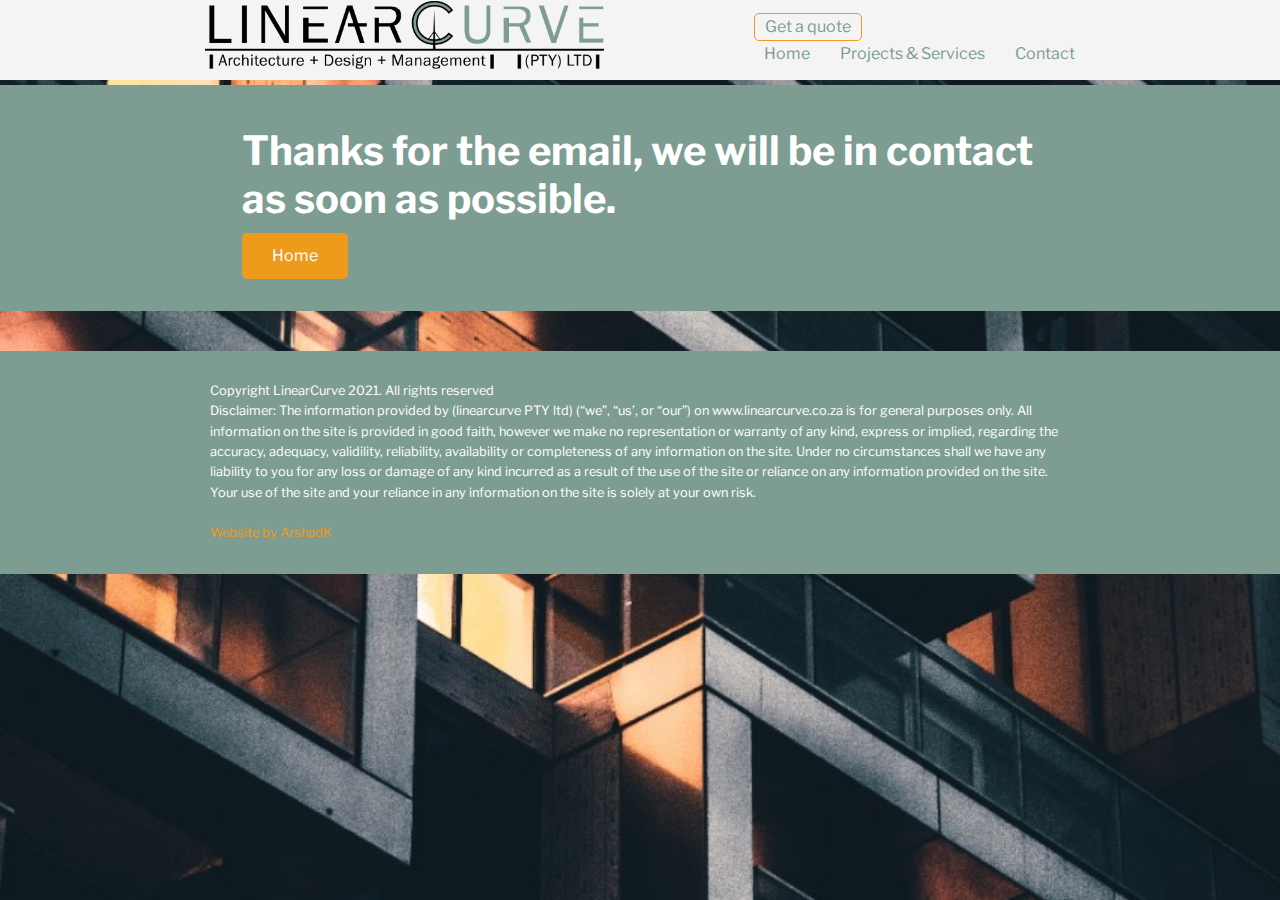
<file: thank-you.html>
<!DOCTYPE html>
<html lang="en">
  <head>
    <meta charset="UTF-8" />
    <meta name="viewport" content="width=device-width, initial-scale=1.0" />
    <link
      rel="stylesheet"
      href="https://cdnjs.cloudflare.com/ajax/libs/font-awesome/5.15.1/css/all.min.css"
      integrity="sha512-+4zCK9k+qNFUR5X+cKL9EIR+ZOhtIloNl9GIKS57V1MyNsYpYcUrUeQc9vNfzsWfV28IaLL3i96P9sdNyeRssA=="
      crossorigin="anonymous"
    />
    <link rel="stylesheet" href="./styles/utilities.css" />
    <link rel="stylesheet" href="./styles/styles.css" />
    <script src="./scripts/button.js" defer></script>

    <title>LinearCurve</title>
  </head>
  <body>
    <!-- Scroll to top -->

    <button onclick="topFunction()" id="myBtn" title="Go to top" class="btn">
      Top <i class="arrow up"></i>
    </button>

    <!-- Navbar -->

    <div class="navbar" id="navbar">
      <div class="nav-container flex">
        <a href="index.html" class="logo-a"
          ><img
            src="./images/linearcurve-logo.png"
            alt="logo"
            class="logo hover"
        /></a>
        <div>
          <nav class="social-nav flex">
            <a href="contact.html" class="btn btn-outline2 shown"
              >Get a quote</a
            >
            <ul>
              <li class="hover">
                <a href="https://www.facebook.com/linearcurveSA" target="blank"
                  ><i class="fab fa-facebook-square"></i
                ></a>
              </li>
              <li class="hover">
                <a
                  href="https://www.instagram.com/linear_curve_sa/?hl=en"
                  target="blank"
                  ><i class="fab fa-instagram"></i
                ></a>
              </li>
              <li class="hover">
                <a href="#" target="blank"><i class="fab fa-youtube"></i></a>
              </li>
              <li class="hover">
                <a href="#" target="blank"><i class="fab fa-twitter"></i></a>
              </li>
              <li>
                <a href="contact.html" class="btn btn-outline2 hidden-nav"
                  >Get a quote</a
                >
              </li>
            </ul>
          </nav>
          <nav class="page-nav flex">
            <ul>
              <li class="hover"><a href="index.html">Home</a></li>
              <li class="hover">
                <a href="projects.html">Projects & Services</a>
              </li>
              <li class="hover"><a href="contact.html">Contact</a></li>
            </ul>
          </nav>
        </div>
      </div>
    </div>

    <!-- Contact -->

    <section class="bg-primary py-3 flex hero">
      <div class="container">
        <div class="px-3">
          <h1 class="xl">
            Thanks for the email, we will be in contact as soon as possible.
          </h1>
          <a href="index.html" class="btn btn-secondary">Home</a>
        </div>
      </div>
    </section>

    <!-- Footer -->

    <footer class="footer bg-primary xs">
      <div class="container">
        <p>
          Copyright LinearCurve 2021. All rights reserved
          <br />
          Disclaimer: The information provided by (linearcurve PTY ltd) (“we”,
          “us’, or “our”) on www.linearcurve.co.za is for general purposes only.
          All information on the site is provided in good faith, however we make
          no representation or warranty of any kind, express or implied,
          regarding the accuracy, adequacy, validility, reliability,
          availability or completeness of any information on the site. Under no
          circumstances shall we have any liability to you for any loss or
          damage of any kind incurred as a result of the use of the site or
          reliance on any information provided on the site. Your use of the site
          and your reliance in any information on the site is solely at your own
          risk.
        </p>
        <div class="flex">
          <p class="text-secondary">
            <a href="www.arshadk.co.za">Website by ArshadK</a>
          </p>
          <p class="counter text-secondary">
            <script
              type="text/javascript"
              src="./counter/counter.php?page=index"
            ></script>
          </p>
        </div>
      </div>
    </footer>
  </body>
</html>
</file>
<file: styles/utilities.css>
@import url('https://fonts.googleapis.com/css2?family=Parisienne&display=swap');

/* Utilities */

/* The Modal (background) */
.modal {
  display: none; /* Hidden by default */
  position: fixed !important; /* Stay in place */
  z-index: 45; /* Sit on top */
  margin: 0 auto;
  width: 100vw; /* Full width */
  height: 100vh; /* Full height */
  overflow: scroll; /* Enable scroll if needed */
  background-color: rgb(0, 0, 0); /* Fallback color */
  background-color: rgba(0, 0, 0, 0.4); /* Black w/ opacity */
  box-shadow: 0 8px 32px 0 rgba(31, 38, 135, 0.37);
  backdrop-filter: blur(10px);
  -webkit-backdrop-filter: blur(10px);
  border-radius: 10px;
  border: 1px solid rgba(255, 255, 255, 0.18);
}

/* Modal Content/Box */
.modal-content {
  display: flex;
  flex-direction: column;
  justify-content: space-evenly;
  align-items: center;
  background-color: #fefefe;
  margin: 5%; /* 15% from the top and centered */
  padding: 20px;
  border: 1px solid #888;
  border-radius: 10px;
  width: 90%; /* Could be more or less, depending on screen size */
  height: 90%; /* Could be more or less, depending on screen size */
}

/* The Close Button */
.close {
  color: var(--secondary-color);
  float: right;
  font-size: 28px;
  font-weight: bold;
}

.close:hover,
.close:focus {
  color: var(--primary-color);
  text-decoration: none;
  cursor: pointer;
}

.is-blurred {
  filter: blur(2px);
  -webkit-filter: blur(2px);
}

.center {
  position: absolute;
  left: 50%;
  top: 50%;
  transform: translate(-50%, -50%);
}

.line {
  width: 350px;
  border: 1px solid var(--secondary-color);
  border-radius: 2px;
  margin: 2px 0;
}

#more,
#more2 {
  display: none;
}

.logo {
  height: 70px;
  width: auto;
}

.container {
  max-width: 900px;
  margin: 0 auto;
  overflow: auto;
  padding: 0 20px;
}

.nav-container {
  max-width: 900px;
  margin: 0 auto;
  overflow: auto;
  padding: 0;
}

.glass {
  height: auto;
  max-width: 900px;
  background: rgba(255, 255, 255, 0.8);
  box-shadow: 0 8px 32px 0 rgba(31, 38, 135, 0.37);
  backdrop-filter: blur(10px);
  -webkit-backdrop-filter: blur(10px);
  border-radius: 10px;
  border: 1px solid rgba(255, 255, 255, 0.18);
  margin: 30px auto;
  padding: 50px 30px 70px 30px;
}

.font2 {
  font-family: Helvetica, Arial, sans-serif;
}

.card {
  background-color: #fff;
  color: #333;
  border-radius: 10px;
  box-shadow: 0 3px 10px rgba(0, 0, 0, 0.2);
  padding: 20px;
  margin: 10px;
}

.card-grid {
  height: 98px;
  width: 100%;
  display: flex;
  align-items: center;
  justify-content: space-between;
  background-color: #fff;
  color: #333;
  border-radius: 10px;
  box-shadow: 0 3px 10px rgba(0, 0, 0, 0.2);
  padding: 20px;
  margin: 10px;
}

/* Scroll to top button */

#myBtn {
  display: none; /* Hidden by default */
  position: fixed; /* Fixed/sticky position */
  bottom: 50px; /* Place the button at the bottom of the page */
  right: 20px; /* Place the button 30px from the right */
  z-index: 40; /* Make sure it does not overlap */
  cursor: pointer; /* Add a mouse pointer on hover */
  background-color: var(--secondary-color) !important;
  padding: 5px 10px;
}

.btn {
  display: inline-block;
  padding: 10px 30px;
  cursor: pointer;
  background: var(--primary-color);
  color: #fff;
  border: none;
  border-radius: 5px;
}

.btn-secondary {
  margin-left: auto;
  height: 50%;
  display: inline-block;
  padding: 10px 30px;
  cursor: pointer;
  background: var(--primary-color);
  color: #fff;
  border: none;
  border-radius: 5px;
}

.btn-outline {
  background-color: transparent;
  border: 1px #fff solid;
}

.btn-outline2 {
  background-color: transparent;
  border: 1px var(--secondary-color) solid;
  padding: 10px;
}

.btn:hover {
  transform: scale(0.98);
}

.social-nav {
  align-content: right;
}

.hero {
  margin-top: 85px;
  height: auto;
  /* background: url('../images/HERO.jpeg') rgba(59, 6, 250, 0.986); */
  background-position: center;
  background-size: cover;
  position: relative;
  z-index: 0;
}

.hero-text {
  color: var(--primary-color);
  animation: slideInFromLeft 1s ease-in;
}

.hero-form {
  position: relative;
  top: 60px;
  height: 350px;
  width: 400px;
  padding: 40px;
  z-index: 100;
  animation: slideInFromRight 1s ease-in;
}

.hero-form .form-control {
  margin: 30px 0;
}

.hero-form input[type='text'],
.hero-form input[type='email'] {
  border: 0;
  border-bottom: 1px solid #b4becb;
  width: 100%;
  padding: 3px;
  font-size: 16px;
}

.hero-form input:focus {
  outline: none;
}

/* .hero::before,
.hero::after {
  content: '';
  position: absolute;
  height: 100px;
  bottom: -70px;
  right: 0;
  left: 0;
  background: #fff;
  transform: skewY(-2deg);
  -webkit-transform: skewY(-2deg);
  -moz-transform: skewY(-2deg);
  -ms-transform: skewY(-2deg);
} */

.anchor {
  display: block;
  height: 70px; /*same height as header*/
  margin-top: -70px; /*same height as header*/
  visibility: hidden;
}

/* Arrows */

.arrow {
  border: solid var(--light-color);
  border-width: 0 3px 3px 0;
  display: inline-block;
  padding: 3px;
  margin: 0 5px -2px 5px;
}

.right {
  transform: rotate(-45deg);
  -webkit-transform: rotate(-45deg);
}

.left {
  transform: rotate(135deg);
  -webkit-transform: rotate(135deg);
}

.up {
  transform: rotate(-135deg);
  -webkit-transform: rotate(-135deg);
}

.down {
  transform: rotate(45deg);
  -webkit-transform: rotate(45deg);
}

/* Colors */

.bg-primary,
.btn-primary {
  background-color: var(--primary-color);
  color: #fff;
}

.bg-secondary,
.btn-secondary {
  background-color: var(--secondary-color);
  color: #fff;
}

.bg-dark,
.btn-dark {
  background-color: var(--dark-color);
  color: #fff;
}

.bg-light,
.btn-light {
  background-color: var(--light-color);
  color: #333;
}

.bg-primary a,
.btn-primary a,
.bg-secondary a,
.btn-secondary a,
.bg-dark a,
.btn-dark a {
  color: #fff;
}

/* Text Colors */

.text-primary {
  color: var(--primary-color);
}

.text-secondary {
  color: var(--secondary-color);
}

.text-dark {
  color: var(--dark-color);
}

.text-light {
  color: var(--light-color);
}

/* Text Sizes */

.lead {
  font-size: 20px;
}

.xs {
  font-size: 0.8rem;
}

.sm {
  font-size: 1rem;
}

.md {
  font-size: 2rem;
}

.lg {
  font-size: 3rem;
}
.xl {
  font-size: 4rem;
}

.text-center {
  text-align: center;
}

.bold {
  font-weight: bold;
}

.text-left {
  text-align: left;
}

.text-right {
  text-align: right;
}

.text-justify {
  text-align: justify;
}

/* Alert */

.alert {
  background-color: var(--light-color);
  padding: 10px 20px;
  font-weight: bold;
  margin: 15px 0;
}

.alert i {
  margin-right: 10px;
}

.alert-success {
  background-color: var(--success-color);
  color: #fff;
}
.alert-error {
  background-color: var(--error-color);
  color: #fff;
}

.flex {
  display: flex;
  justify-content: center;
  align-items: center;
  height: 100%;
}

.grid {
  display: grid;
  grid-template-columns: repeat(2, 1fr);
  gap: 20px;
  justify-content: center;
  align-items: center;
  height: 100%;
}

.grid-3 {
  grid-template-columns: repeat(3, 1fr);
}

/* Margin */

.my-1 {
  margin: 1rem 0;
}

.my-2 {
  margin: 1.5rem 0;
}

.my-3 {
  margin: 2rem 0;
}

.my-4 {
  margin: 3rem 0;
}

.my-5 {
  margin: 4rem 0;
}

.m-1 {
  margin: 1rem;
}

.m-2 {
  margin: 1.5rem;
}

.m-3 {
  margin: 2rem;
}

.m-4 {
  margin: 3rem;
}

.m-5 {
  margin: 4rem;
}

/* Padding */

.py-1 {
  padding: 1rem 0;
}

.py-2 {
  padding: 1.5rem 0;
}

.py-3 {
  padding: 2rem 0;
}

.py-4 {
  padding: 3rem 0;
}

.py-5 {
  padding: 4rem 0;
}

.px-1 {
  padding: 0 1rem;
}

.px-2 {
  padding: 0 1.5r 0;
}

.px-3 {
  padding: 0 2rem;
}

.px-4 {
  padding: 0 3rem;
}

.px-5 {
  padding: 0 4rem;
}

.p-1 {
  padding: 1rem;
}

.p-2 {
  padding: 1.5rem;
}

.p-3 {
  padding: 2rem;
}

.p-4 {
  padding: 3rem;
}

.p-5 {
  padding: 4rem;
}

/* Animations */

.slide-in-right {
  -webkit-animation: slide-in-right 0.5s cubic-bezier(0.25, 0.46, 0.45, 0.94)
    both;
  animation: slide-in-right 0.5s cubic-bezier(0.25, 0.46, 0.45, 0.94) both;
}

.slide-in-left {
  -webkit-animation: slide-in-left 0.5s cubic-bezier(0.25, 0.46, 0.45, 0.94)
    both;
  animation: slide-in-left 0.5s cubic-bezier(0.25, 0.46, 0.45, 0.94) both;
}

.slide-in-bottom {
  -webkit-animation: slide-in-bottom 0.5s cubic-bezier(0.25, 0.46, 0.45, 0.94)
    both;
  animation: slide-in-bottom 0.5s cubic-bezier(0.25, 0.46, 0.45, 0.94) both;
}

.slide-in-top {
  -webkit-animation: slide-in-top 0.5s cubic-bezier(0.25, 0.46, 0.45, 0.94) both;
  animation: slide-in-top 0.5s cubic-bezier(0.25, 0.46, 0.45, 0.94) both;
}

.fade-in-fwd {
  -webkit-animation: fade-in-fwd 0.6s cubic-bezier(0.39, 0.575, 0.565, 1) both;
  animation: fade-in-fwd 0.6s cubic-bezier(0.39, 0.575, 0.565, 1) both;
}

/* Keyframes */

/* ----------------------------------------------
 * Generated by Animista on 2021-2-4 6:16:22
 * Licensed under FreeBSD License.
 * See http://animista.net/license for more info. 
 * w: http://animista.net, t: @cssanimista
 * ---------------------------------------------- */

/**
 * ----------------------------------------
 * animation slide-in-right
 * ----------------------------------------
 */
@-webkit-keyframes slide-in-right {
  0% {
    -webkit-transform: translateX(1000px);
    transform: translateX(1000px);
    opacity: 0;
  }
  100% {
    -webkit-transform: translateX(0);
    transform: translateX(0);
    opacity: 1;
  }
}
@keyframes slide-in-right {
  0% {
    -webkit-transform: translateX(1000px);
    transform: translateX(1000px);
    opacity: 0;
  }
  100% {
    -webkit-transform: translateX(0);
    transform: translateX(0);
    opacity: 1;
  }
}

/**
 * ----------------------------------------
 * animation slide-in-left
 * ----------------------------------------
 */
@-webkit-keyframes slide-in-left {
  0% {
    -webkit-transform: translateX(-1000px);
    transform: translateX(-1000px);
    opacity: 0;
  }
  100% {
    -webkit-transform: translateX(0);
    transform: translateX(0);
    opacity: 1;
  }
}
@keyframes slide-in-left {
  0% {
    -webkit-transform: translateX(-1000px);
    transform: translateX(-1000px);
    opacity: 0;
  }
  100% {
    -webkit-transform: translateX(0);
    transform: translateX(0);
    opacity: 1;
  }
}

/**
 * ----------------------------------------
 * animation slide-in-bottom
 * ----------------------------------------
 */
@-webkit-keyframes slide-in-bottom {
  0% {
    -webkit-transform: translateY(1000px);
    transform: translateY(1000px);
    opacity: 0;
  }
  100% {
    -webkit-transform: translateY(0);
    transform: translateY(0);
    opacity: 1;
  }
}
@keyframes slide-in-bottom {
  0% {
    -webkit-transform: translateY(1000px);
    transform: translateY(1000px);
    opacity: 0;
  }
  100% {
    -webkit-transform: translateY(0);
    transform: translateY(0);
    opacity: 1;
  }
}

/**
 * ----------------------------------------
 * animation slide-in-top
 * ----------------------------------------
 */
@-webkit-keyframes slide-in-top {
  0% {
    -webkit-transform: translateY(-1000px);
    transform: translateY(-1000px);
    opacity: 0;
  }
  100% {
    -webkit-transform: translateY(0);
    transform: translateY(0);
    opacity: 1;
  }
}
@keyframes slide-in-top {
  0% {
    -webkit-transform: translateY(-1000px);
    transform: translateY(-1000px);
    opacity: 0;
  }
  100% {
    -webkit-transform: translateY(0);
    transform: translateY(0);
    opacity: 1;
  }
}

/**
 * ----------------------------------------
 * animation fade-in-fwd
 * ----------------------------------------
 */
@-webkit-keyframes fade-in-fwd {
  0% {
    -webkit-transform: translateZ(-80px);
    transform: translateZ(-80px);
    opacity: 0;
  }
  100% {
    -webkit-transform: translateZ(0);
    transform: translateZ(0);
    opacity: 1;
  }
}
@keyframes fade-in-fwd {
  0% {
    -webkit-transform: translateZ(-80px);
    transform: translateZ(-80px);
    opacity: 0;
  }
  100% {
    -webkit-transform: translateZ(0);
    transform: translateZ(0);
    opacity: 1;
  }
}
</file>
<file: styles/styles.css>
@import url('https://fonts.googleapis.com/css2?family=Libre+Franklin:wght@300&display=swap');

:root {
  --primary-color: #7d9d92;
  --secondary-color: #ee9b1b;
  --dark-color: #141414;
  --light-color: #f4f4f4;
  --success-color: #5cb85c;
  --error-color: #d9534f;
}

::-webkit-scrollbar-track {
  -webkit-box-shadow: inset 0 0 6px rgba(0, 0, 0, 0.3);
  border-radius: 10px;
}

::-webkit-scrollbar-thumb {
  border-radius: 10px;
  -webkit-box-shadow: inset 0 0 6px var(--primary-color);
}

* {
  box-sizing: border-box;
  padding: 0;
  margin: 0;
}

body {
  font-family: 'Libre Franklin', sans-serif;
  color: #333;
  line-height: 1.6;
  background-image: url(../images/bg1.jpeg);
  background-color: rgba(255, 255, 255, 0.5);
  background-repeat: no-repeat;
  background-attachment: fixed;
  background-size: cover;
  background-position: center;
  overflow-x: hidden;
}

section {
  margin: 0 auto;
}

ul {
  list-style-type: none;
}

a {
  text-decoration: none;
  color: #333;
}

h1,
h2 {
  font-weight: 300;
  line-height: 1.2;
  margin: 10px 0;
}

p {
  margin: 10px 0;
}

img {
  width: 100%;
}

code,
pre {
  background: #333;
  color: #fff;
  padding: 10px;
}

.hidden {
  display: none;
}

/* Navbar */

.navbar {
  background-color: var(--light-color);
  color: var(--primary-color);
  height: 80px;
  position: fixed;
  top: 0;
  width: 100%;
  transition: 0.4s;
  z-index: 1;
}

.navbar ul {
  display: flex;
}

.navbar a {
  color: var(--primary-color);
  padding: 0 10px;
  margin: 0 5px;
}

.navbar .flex {
  justify-content: space-between;
}

.logo {
  font-size: 40px;
  padding: 0;
  margin: 0;
  transition: 0.4s;
}

.social-nav {
  justify-content: right;
}

.hidden-nav {
  display: none;
}

/* Hero */

.hero h1 {
  font-weight: bold;
  text-align: left;
  font-size: 40px;
}

.hero p {
  text-align: left;
  margin: 20px 0;
}

.hero .grid {
  overflow: visible;
  grid-template-columns: 55% 45%;
  gap: 30px;
}

.hero-button {
  background-color: (--primary-color);
  border: 1px var(--light-color) solid;
  color: var(--light-color);
  float: right;
}

.svg {
  margin-left: 100px;
}

/* Directors */

.card-d {
  text-align: center;
  align-items: center;
  justify-content: center;
  flex-direction: column;
  width: 412px;
  height: auto;
  margin: 10px;
}

.directors img {
  width: 50%;
}

/* Certifications */

.cert .glass {
  padding: 30px;
}

/* Gallery */

.gallery {
  max-width: 900px;
  height: auto;
  margin: 0 auto;
  overflow: hidden;
}

.gallery img {
  border: 4px solid var(--secondary-color);
}

.bss-slides {
  background: rgba(0, 0, 0, 0);
  position: relative;
  display: block;
}
.bss-slides:focus {
  outline: 0;
}
.bss-slides figure {
  object-fit: cover;
  position: absolute;
  top: 0;
  width: 100%;
}
.bss-slides figure:first-child {
  position: relative;
}

.bss-slides figure img {
  opacity: 0;
  -webkit-transition: opacity 1.2s;
  transition: opacity 1.2s;
  position: relative;
  -webkit-backface-visibility: hidden;
  backface-visibility: hidden;
  max-width: 900px;
}
.bss-slides .bss-show {
  object-fit: cover;
  z-index: 0;
}
.bss-slides .bss-show img {
  min-height: 100%;
  opacity: 1;
  -webkit-backface-visibility: hidden;
  backface-visibility: hidden;
}

.bss-slides figcaption {
  position: absolute;
  font-family: sans-serif;
  font-size: 0.8em;
  bottom: 0.75em;
  right: 0.35em;
  padding: 0.25em;
  color: #fff;
  background: #000;
  background: rgba(0, 0, 0, 0.25);
  border-radius: 2px;
  opacity: 0;
  -webkit-transition: opacity 1.2s;
  transition: opacity 1.2s;
}
.bss-slides .bss-show figcaption {
  z-index: 2;
  opacity: 1;
}
.bss-slides figcaption a {
  color: #fff;
}
.bss-next,
.bss-prev {
  color: #fff;
  position: absolute;
  background: #000;
  background: rgba(0, 0, 0, 0.6);
  top: 50%;
  z-index: 0;
  font-size: 2em;
  margin-top: -1.2em;
  opacity: 0.5;
  -webkit-user-select: none;
  -moz-user-select: none;
  -ms-user-select: none;
  user-select: none;
}
.bss-next:hover,
.bss-prev:hover {
  cursor: pointer;
  opacity: 1;
}
.bss-next {
  right: 0;
  padding: 10px 5px 15px 10px;
  border-top-left-radius: 3px;
  border-bottom-left-radius: 3px;
}
.bss-prev {
  left: 0;
  padding: 10px 10px 15px 5px;
  border-top-right-radius: 3px;
  border-bottom-right-radius: 3px;
}
.bss-fullscreen {
  display: block;
  width: 24px;
  height: 24px;
  background: rgba(0, 0, 0, 0.3)
    url(https://leemark.github.io/better-simple-slideshow/img/arrows-alt_ffffff_64.png);
  -webkit-background-size: contain;
  background-size: contain;
  position: absolute;
  top: 5px;
  left: 5px;
  cursor: pointer;
  opacity: 0.3;
}
.bss-fullscreen:hover {
  opacity: 0.8;
}
:-webkit-full-screen .bss-fullscreen {
  background: rgba(0, 0, 0, 0.4)
    url(https://leemark.github.io/better-simple-slideshow/img/compress_ffffff_64.png);
  -webkit-background-size: contain;
  background-size: contain;
}
:-moz-full-screen .bss-fullscreen {
  background: rgba(0, 0, 0, 0.4)
    url(https://leemark.github.io/better-simple-slideshow/img/compress_ffffff_64.png);
  background-size: contain;
}
:-ms-fullscreen .bss-fullscreen {
  background: rgba(0, 0, 0, 0.4)
    url(https://leemark.github.io/better-simple-slideshow/img/compress_ffffff_64.png);
  background-size: contain;
}
:full-screen .bss-fullscreen {
  background: rgba(0, 0, 0, 0.4)
    url(https://leemark.github.io/better-simple-slideshow/img/compress_ffffff_64.png);
  -webkit-background-size: contain;
  background-size: contain;
}
:-webkit-full-screen .bss-fullscreen {
  background: rgba(0, 0, 0, 0.4)
    url(https://leemark.github.io/better-simple-slideshow/img/compress_ffffff_64.png);
  -webkit-background-size: contain;
  background-size: contain;
}
:-moz-full-screen .bss-fullscreen {
  background: rgba(0, 0, 0, 0.4)
    url(https://leemark.github.io/better-simple-slideshow/img/compress_ffffff_64.png);
  background-size: contain;
}
:-ms-fullscreen .bss-fullscreen {
  background: rgba(0, 0, 0, 0.4)
    url(https://leemark.github.io/better-simple-slideshow/img/compress_ffffff_64.png);
  background-size: contain;
}
:fullscreen .bss-fullscreen {
  background: rgba(0, 0, 0, 0.4)
    url(https://leemark.github.io/better-simple-slideshow/img/compress_ffffff_64.png);
  -webkit-background-size: contain;
  background-size: contain;
}

/* Services */

.service-cards {
  margin: 0 auto !important;
  max-width: 900px;
  justify-content: space-between;
  align-items: flex-start;
}

.service-card {
  width: 300px;
  margin: 40px auto;
}

.service-card i {
  font-size: 5rem;
}

.service-card h3 {
  font-size: 2rem;
  color: var(--light-color);
}

.service-card:hover {
  background-color: var(--dark-color);
  color: var(--secondary-color);
  border-radius: 10px;
  padding: 20px;
  margin: 20px 25px;
  width: 300px;
}

.services-button {
  justify-content: center;
  align-items: center;
}

/* Testimonials */

.diamond {
  width: 100px;
  height: 100px;
  background: var(--light-color);
  border-radius: 20px;
  margin: 80px 0 0 90px;
  transform: rotate(-45deg); /* Rotate Origin */
  transform-origin: 0 100%;
}

/* Project */

.project-hero {
  width: 100%;
  height: auto;
}

.project-hero .glass {
  max-width: 900px;
  padding: 10px;
}

.projects {
  max-width: 900px;
  margin: 0 auto 40px auto;
}

.projects .glass {
  padding: 10px 20px;
}

.projects .card {
  margin-top: 40px;
}

.projects-grid {
  display: grid;
  grid-template-columns: 3fr 1fr;
  grid-template-rows: repeat(1fr 3);
  row-gap: 10px;
  column-gap: 10px;
}

.main-image {
  height: 100%;
  grid-column-start: 1;
  grid-column-end: 2;
  grid-row-start: 1;
  grid-row-end: 4;
}

.content {
  align-items: flex-start;
  display: grid;
  grid-template-columns: minmax(0, 1fr) 20% 20%;
}

.border-r {
  padding: 0 10px;
  margin: 10px;
  border-left: 2px solid var(--primary-color);
  border-right: 2px solid var(--primary-color);
}

/* Contact */

.contact-diamond {
  margin-top: 100px;
}

.diamond-text {
  top: '0';
  right: '50';
  font-size: '35';
  color: var(--primary-color);
}

.contact-section svg {
  margin: 0 10px;
}

.contact-section .hidden {
  margin: 0;
}

.form-y {
  margin-top: -23%;
}

.contact-form {
  height: auto;
  width: auto;
}

.contact-form input[type='text'],
.contact-form input[type='email'] {
  border: 0;
  border-bottom: 1px solid var(--primary-color);
  width: 100%;
  padding: 3px;
  font-size: 16px;
}

.contact-form textarea {
  border: 0;
  border-bottom: 1px solid var(--primary-color);
  width: 100%;
  height: auto;
  padding: 3px;
  font-size: 16px;
}

.contact-form input:focus,
.contact-form textarea:focus {
  outline: none;
}

.submit {
  margin-top: 10px;
}

/* Footer */

.footer {
  margin-top: 40px;
  padding: 20px 0;
}

.footer a {
  color: var(--secondary-color);
}

.footer a:hover {
  color: var(--light-color);
}

.footer .flex {
  justify-content: space-between;
}

/* tablet */

@media (max-width: 900px) {
  .contact-section .flex {
    flex-direction: column;
    height: fit-content;
    overflow-y: visible;
  }

  .shown {
    display: none;
  }

  .hidden {
    display: block;
  }

  .hidden-nav {
    display: block;
  }

  .shown-nav {
    display: none;
  }

  .social-nav {
    height: auto;
  }

.hero .glass{
  display: flex;
  flex-direction: column;
}

  .hero h1, .hero p{
    text-align: center;
  }

  .hero-button{
    float: none;
    margin: 0 auto;
    padding: 0 auto;
  }

  .directors .flex {
    flex-direction: column;
  }

  .card-d {
    margin: 10px 0;
  }

  .form-y {
    margin-top: 0;
  }

  .navbar {
    height: 140px;
  }

  .footer .grid,
  .projects-grid,
  .content {
    grid-template-columns: 1fr;
    grid-template-rows: 1fr;
  }

  .navbar .flex {
    flex-direction: column;
    justify-content: flex-start;
  }

  .page-nav .flex {
    justify-content: center;
  }

  .logo {
    font-size: 40px;
  }

  .hero {
    margin-top: 150px;
  }

  .cert .flex,
  .diamonds {
    flex-direction: column;
  }

  .services {
    overflow: hidden;
  }

  .service-cards {
    justify-content: center;
    align-items: center;
  }

  .service-card {
    width: 150px;
    margin: 40px 10px;
  }

  .service-card i {
    font-size: 3rem;
  }

  .service-card h3 {
    font-size: 1.5rem;
  }

  .service-card:hover {
    padding: 5px;
    margin: 20px 10px;
    width: 300px;
  }

  .projects {
    text-align: center;
  }

  .border-r {
    border: none;
  }

  .contact-section {
    margin-top: 100px;
  }

  .contact .card {
    align-items: center;
    justify-content: center;
    margin: 10px auto;
  }

  .hero-form {
    width: 300px;
  }

.modal-text{
font-size: xx-small;
}

.modal-text h1, .cert h1{
font-size: small;
}

.cert h1, .services h1{
  font-size: 2rem;
  }

}

/* mobile */

@media (max-width: 500px) {
  .navbar {
    overflow: hidden;
    margin: 0 auto;
    height: 125px;
    text-align: center;
    font-size: 12px;
  }

  .navbar {
    padding: 5px;
  }

  .navbar a {
    margin: 0;
  }

  .navbar .flex {
    flex-direction: column;
  }

  .hidden-nav {
    white-space: nowrap;
  }

  .page-nav {
    margin: 0;
    padding: 0;
    width: 250px;
    white-space: nowrap;
    justify-content: center;
    align-items: center;
  }

  .page-nav li {
    padding: 0;
  }

  .page-nav .flex {
    white-space: nowrap;
  }

  .logo {
    width: 270px;
    height: auto;
  }

  .card-d {
    width: 270px;
    height: auto;
  }

  .line {
    width: 260px;
  }

  .services .flex {
    flex-direction: column;
  }

  .service-card {
    width: 150px;
    margin: 20px 10px;
  }

  .service-card i {
    font-size: 3rem;
  }

  .service-card h3 {
    font-size: 1.5rem;
  }

  .service-card:hover {
    padding: 5px;
    margin: 20px 10px;
    width: 150px;
  }

  .contact-section {
    margin-top: 10px;
  }

  .contact-diamond {
    margin-top: 125px;
  }

  .contact-section svg {
    width: 250px;
    height: 300px;
  }
}

.hover a:hover {
  color: var(--secondary-color);
}

.hover:hover {
  transform: scale(0.95);
}
</file>
